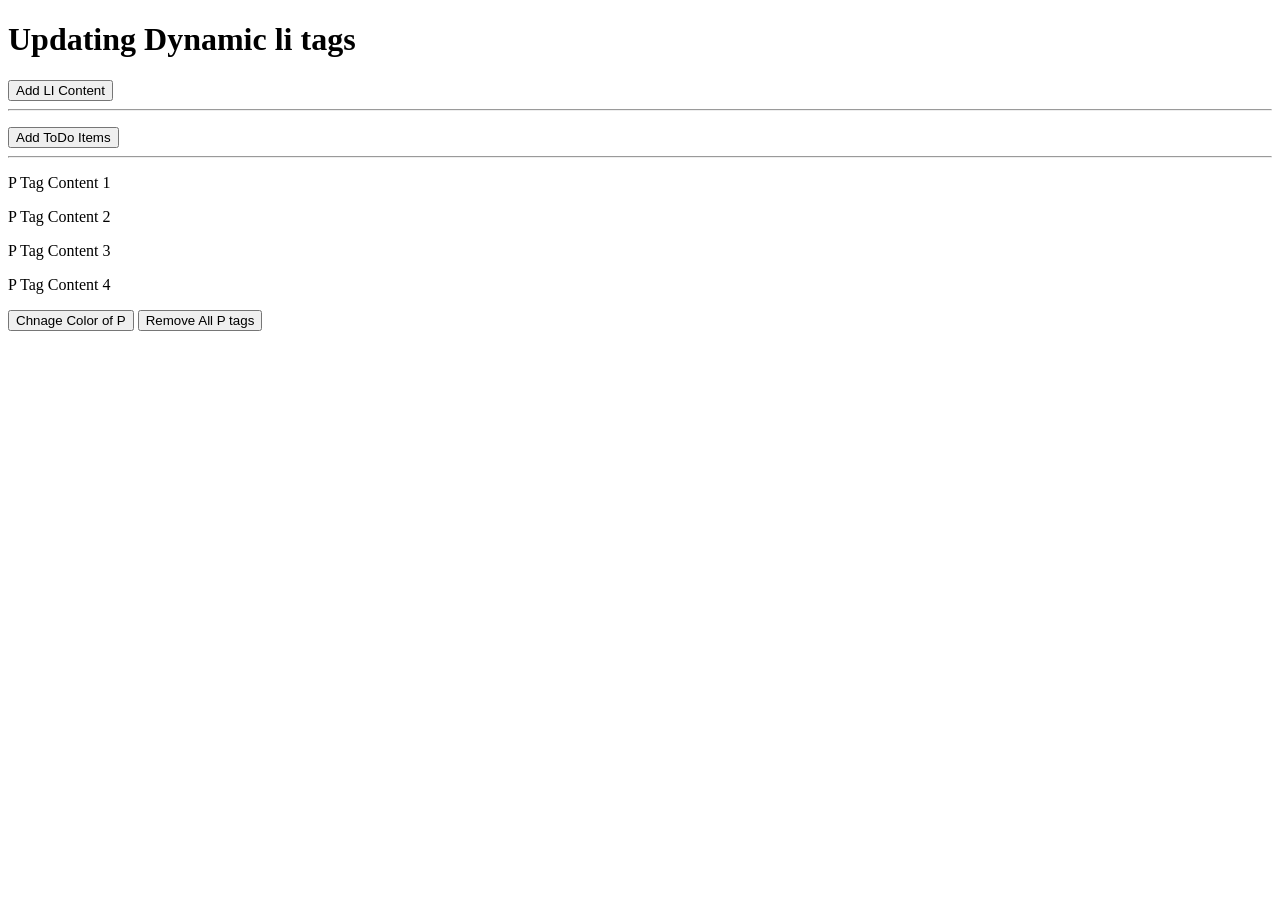
<file: Add-dynami-li-and-todo-list/dom-test.html>
<!-- - 
- Show console using script tag - Done
- Show console using external JS - Done
- Change body bg color to red on page load - Done
- Change body bg color based on button click i.e., Red, Green, White, Blue - Done
- Change paragraph text to something else using JS - Done
- Change HTML content using JS - Done
- Create Ul & li list using JS - Done
- Create a Todo app where user can add & remove a todo on button click - Done
- Change all p tag color to green using whatever you want
- Remove all p tag from the page using whatever you want
 -->

 <!DOCTYPE html>
 <html lang="en">
 <head>
   <meta charset="UTF-8">
   <meta name="viewport" content="width=device-width, initial-scale=1.0">
   <title>Changing BG Color on Load</title>
 </head>
 <body>
  <h1>Updating Dynamic li tags</h1>
  <ul id="main_ul">

  </ul>

  <button id="add_li">Add LI Content</button>

  <hr>

  <div id="main">
    <ul id="toDo">
      
    </ul>
    <button id="addItem">Add ToDo Items</button>
  </div>
 </body>
 </html>
 
 <hr>

  <div id="p-tag-color-change">
    <p> P Tag Content 1</p>
    <p> P Tag Content 2</p>
    <p> P Tag Content 3</p>
    <p> P Tag Content 4</p>

    <button id="chagneColor">Chnage Color of P</button>
    <button id="removePTag">Remove All P tags</button>
  </div>
 <script src="./main.js"></script>
</file>
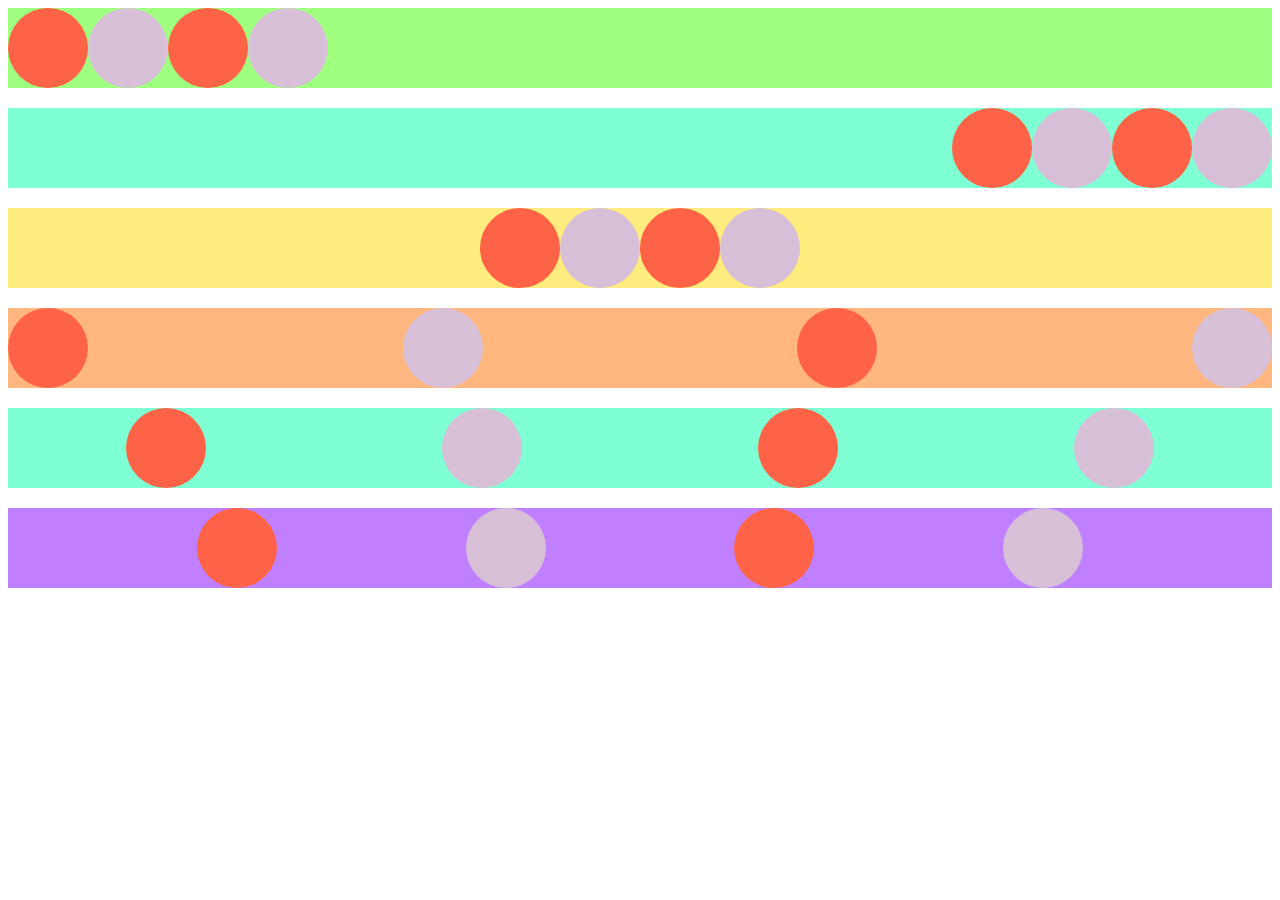
<file: CSS-Intro/flex-props.html>
<!DOCTYPE html>
<html lang="en">
  <head>
    <meta charset="UTF-8" />
    <meta name="viewport" content="width=device-width, initial-scale=1.0" />
    <title>Jutify Content</title>
    <style>
      .box {
        margin-bottom: 20px;
        display: flex;
        justify-content: flex-start;
        background-color: rgb(159, 255, 127);
      }
      .box2 {
        margin-bottom: 20px;
        display: flex;
        justify-content: flex-end;
        background-color: aquamarine;
      }
      .box3 {
        margin-bottom: 20px;
        display: flex;
        justify-content: center;
        background-color: rgb(255, 236, 127);
      }
      .box4 {
        margin-bottom: 20px;
        display: flex;
        justify-content: space-between;
        background-color: rgb(255, 182, 127);
      }
      .box5 {
        margin-bottom: 20px;
        display: flex;
        justify-content: space-around;
        background-color: aquamarine;
      }

      .box6 {
        margin-bottom: 20px;
        display: flex;
        justify-content: space-evenly;
        background-color: rgb(191, 127, 255);
      }

      .circle {
        background-color: tomato;
        border-radius: 50%;
        height: 80px;
        width: 80px;
      }

      .circle:nth-child(even) {
        background-color: thistle;
      }
    </style>
  </head>
  <body>
    <div class="box">
      <div class="circle"></div>
      <div class="circle"></div>
      <div class="circle"></div>
      <div class="circle"></div>
    </div>
    <div class="box2">
      <div class="circle"></div>
      <div class="circle"></div>
      <div class="circle"></div>
      <div class="circle"></div>
    </div>
    <div class="box3">
      <div class="circle"></div>
      <div class="circle"></div>
      <div class="circle"></div>
      <div class="circle"></div>
    </div>
    <div class="box4">
      <div class="circle"></div>
      <div class="circle"></div>
      <div class="circle"></div>
      <div class="circle"></div>
    </div>
    <div class="box5">
      <div class="circle"></div>
      <div class="circle"></div>
      <div class="circle"></div>
      <div class="circle"></div>
    </div>
    <div class="box6">
      <div class="circle"></div>
      <div class="circle"></div>
      <div class="circle"></div>
      <div class="circle"></div>
    </div>
    <div class="height"></div>
  </body>
</html>
</file>
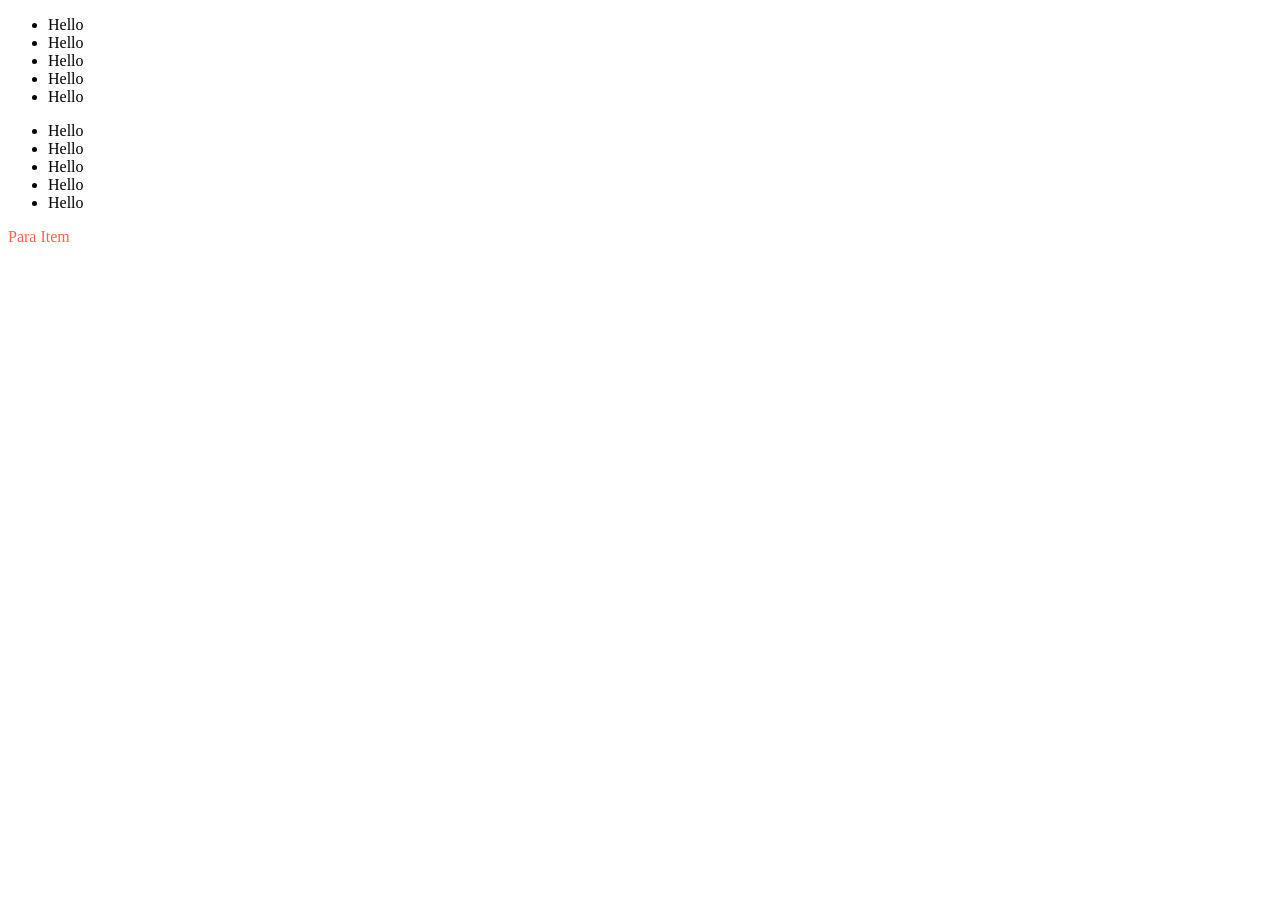
<file: CSS/add-css-to-specific-element.html>
<!DOCTYPE html>
<html lang="en">
  <head>
    <meta charset="UTF-8" />
    <meta name="viewport" content="width=device-width, initial-scale=1.0" />
    <title>Nested CSS</title>
    <style>
      /*   .box .item {
        color: tomato;
      } */

      .box .nav > .item {
        color: tomato;
      }
    </style>
  </head>
  <body>
    <div class="box">
      <div class="nav">
        <ul class="list">
          <li class="item">Hello</li>
          <li class="item">Hello</li>
          <li class="item">Hello</li>
          <li class="item">Hello</li>
          <li class="item">Hello</li>
        </ul>
        <ul class="list2">
          <li class="item">Hello</li>
          <li class="item">Hello</li>
          <li class="item">Hello</li>
          <li class="item">Hello</li>
          <li class="item">Hello</li>
        </ul>
        <p class="item">Para Item</p>
      </div>
    </div>
  </body>
</html>
</file>
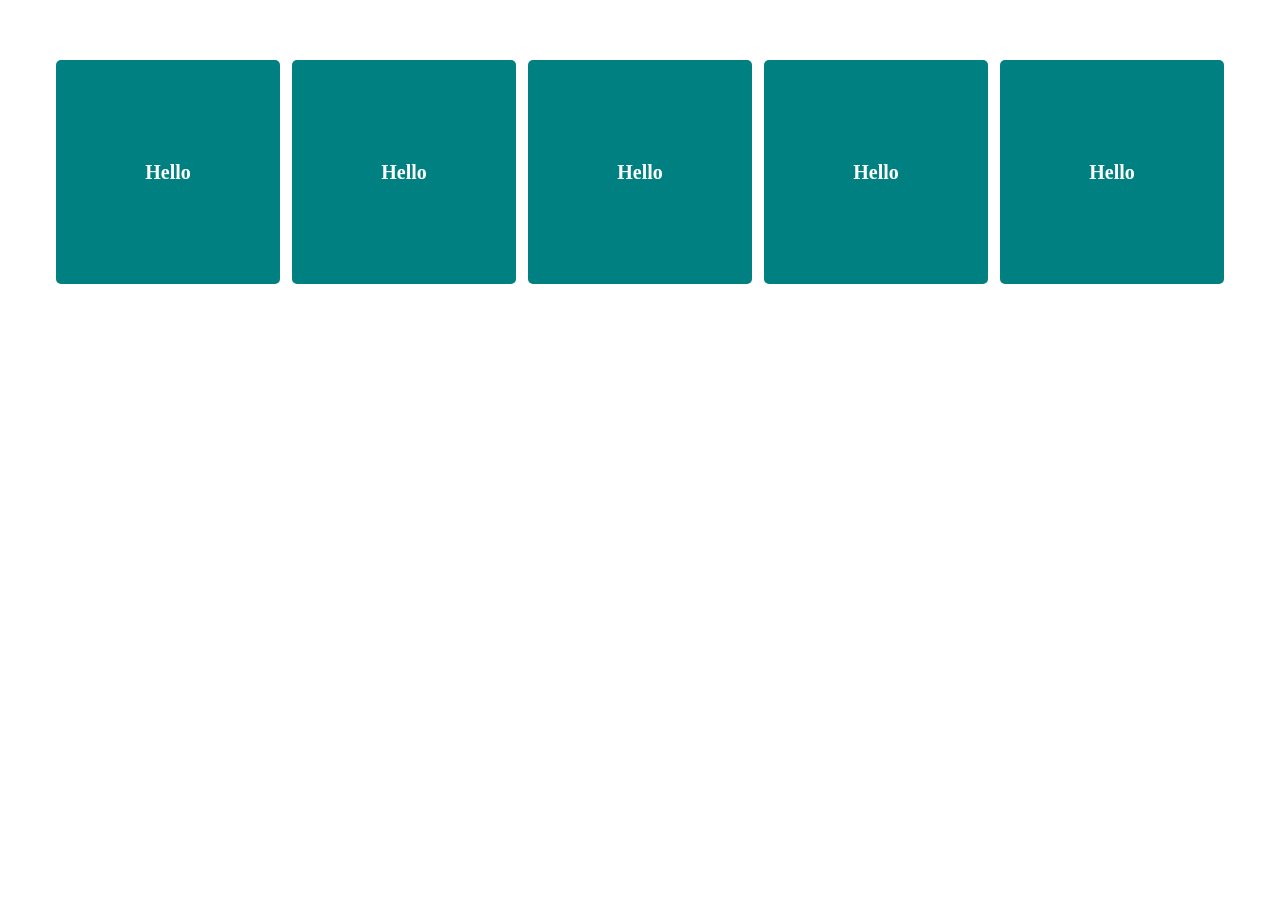
<file: CSS/pseudo-selector.html>
<!DOCTYPE html>
<html lang="en">
  <head>
    <meta charset="UTF-8" />
    <meta name="viewport" content="width=device-width, initial-scale=1.0" />
    <title>Pseudo Selectors</title>
    <style>
      ul {
        display: flex;
        margin: 0;
        padding: 0;
        gap: 12px;
        margin-top: 60px;
        justify-content: center;
      }

      ul li {
        list-style-type: none;
        width: 200px;
        height: 200px;
        background-color: teal;
        padding: 12px;
        display: flex;
        align-items: center;
        font-size: 20px;
        font-weight: bold;
        color: white;
        justify-content: center;
        transition: 0.2s;
        border-radius: 5px;
      }

      ul li:hover {
        transform: scale(1.2);
        background-color: black;
      }
    </style>
  </head>
  <body>
    <div class="box">
      <ul>
        <li>Hello</li>
        <li>Hello</li>
        <li>Hello</li>
        <li>Hello</li>
        <li>Hello</li>
      </ul>
    </div>
  </body>
</html>
</file>
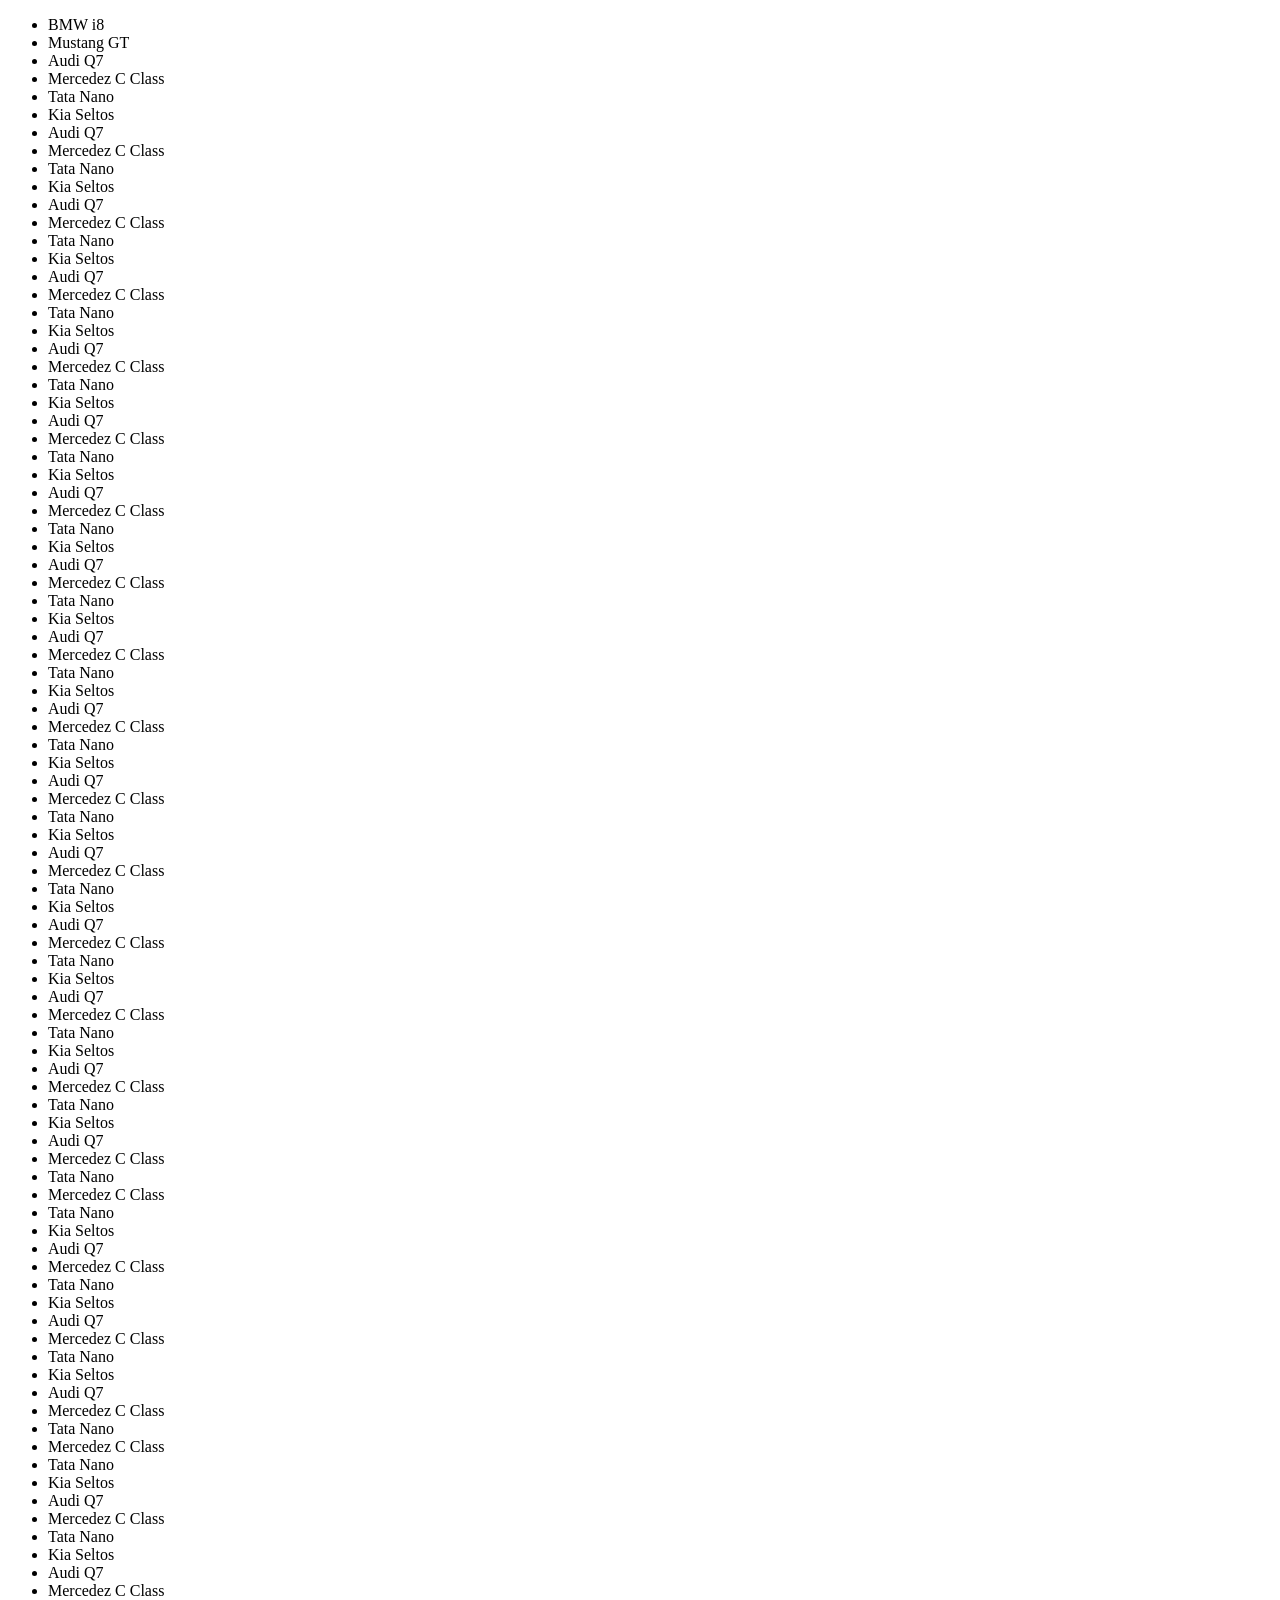
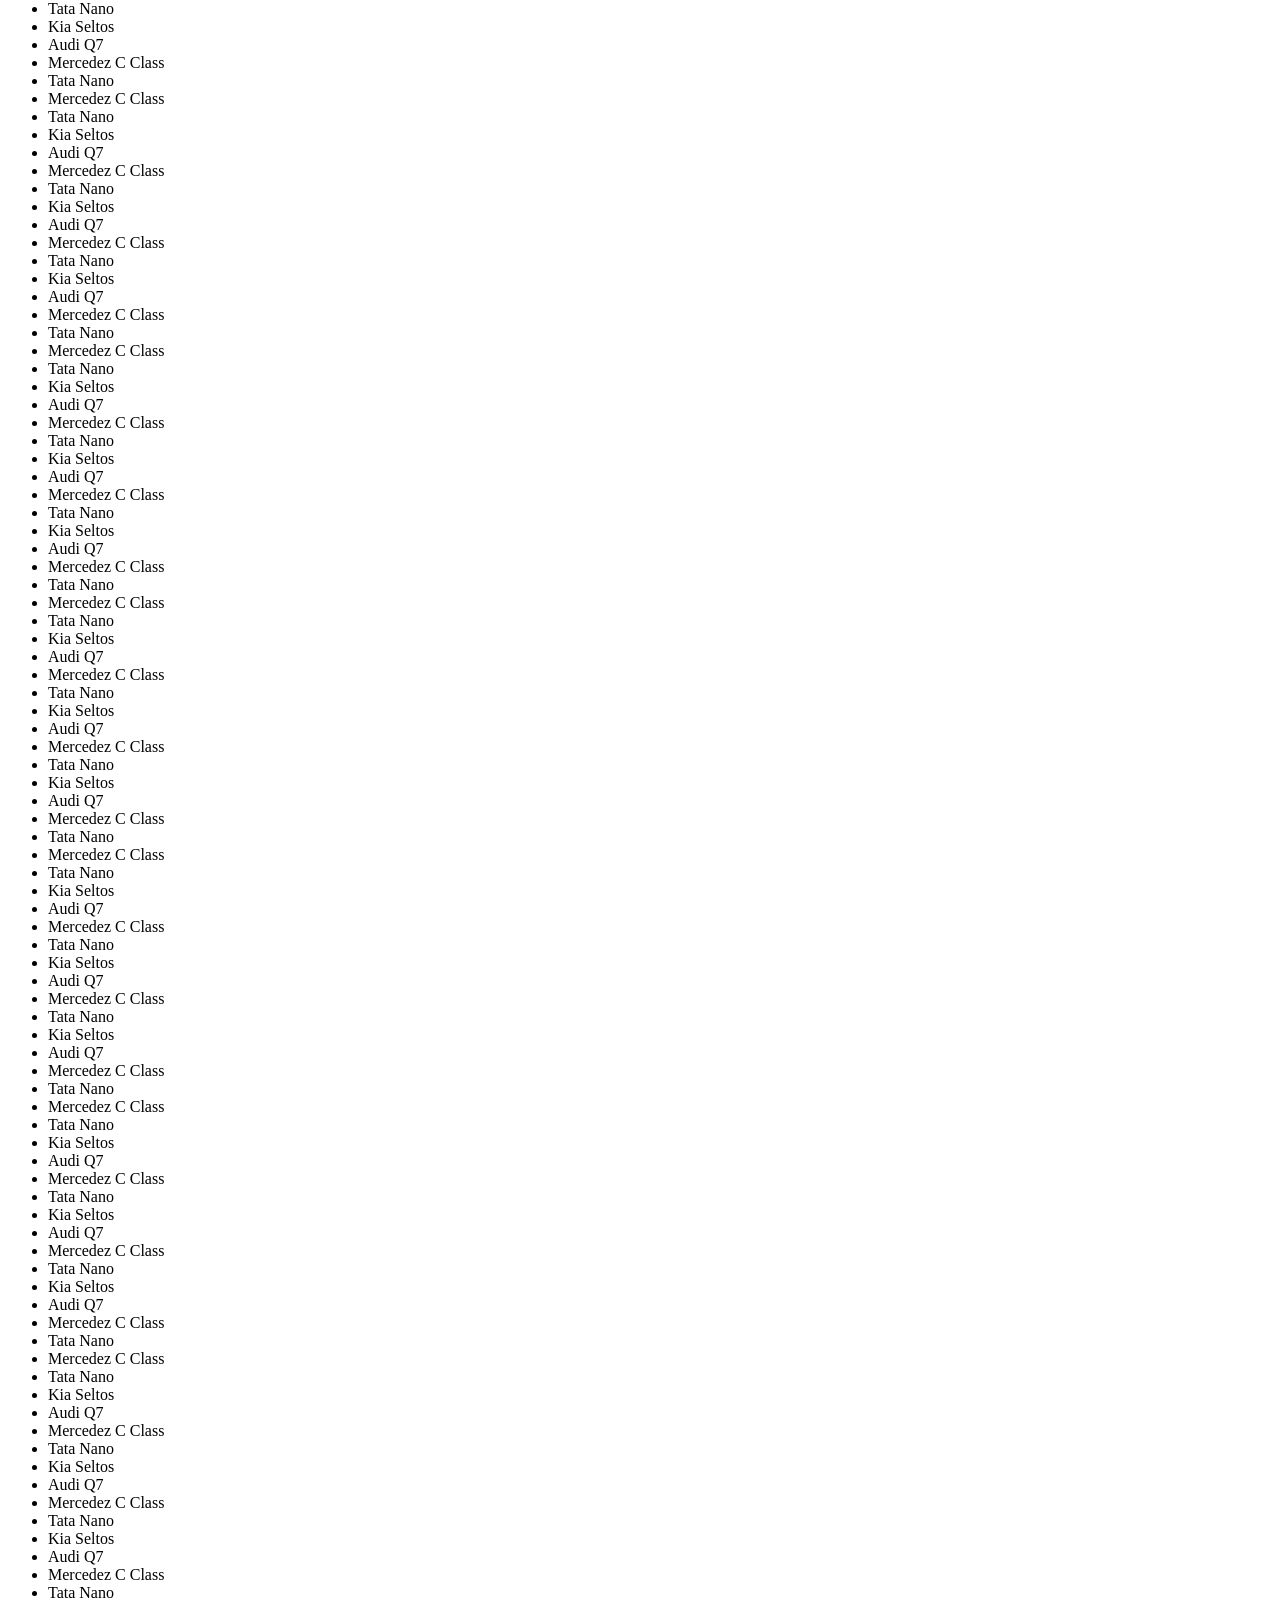
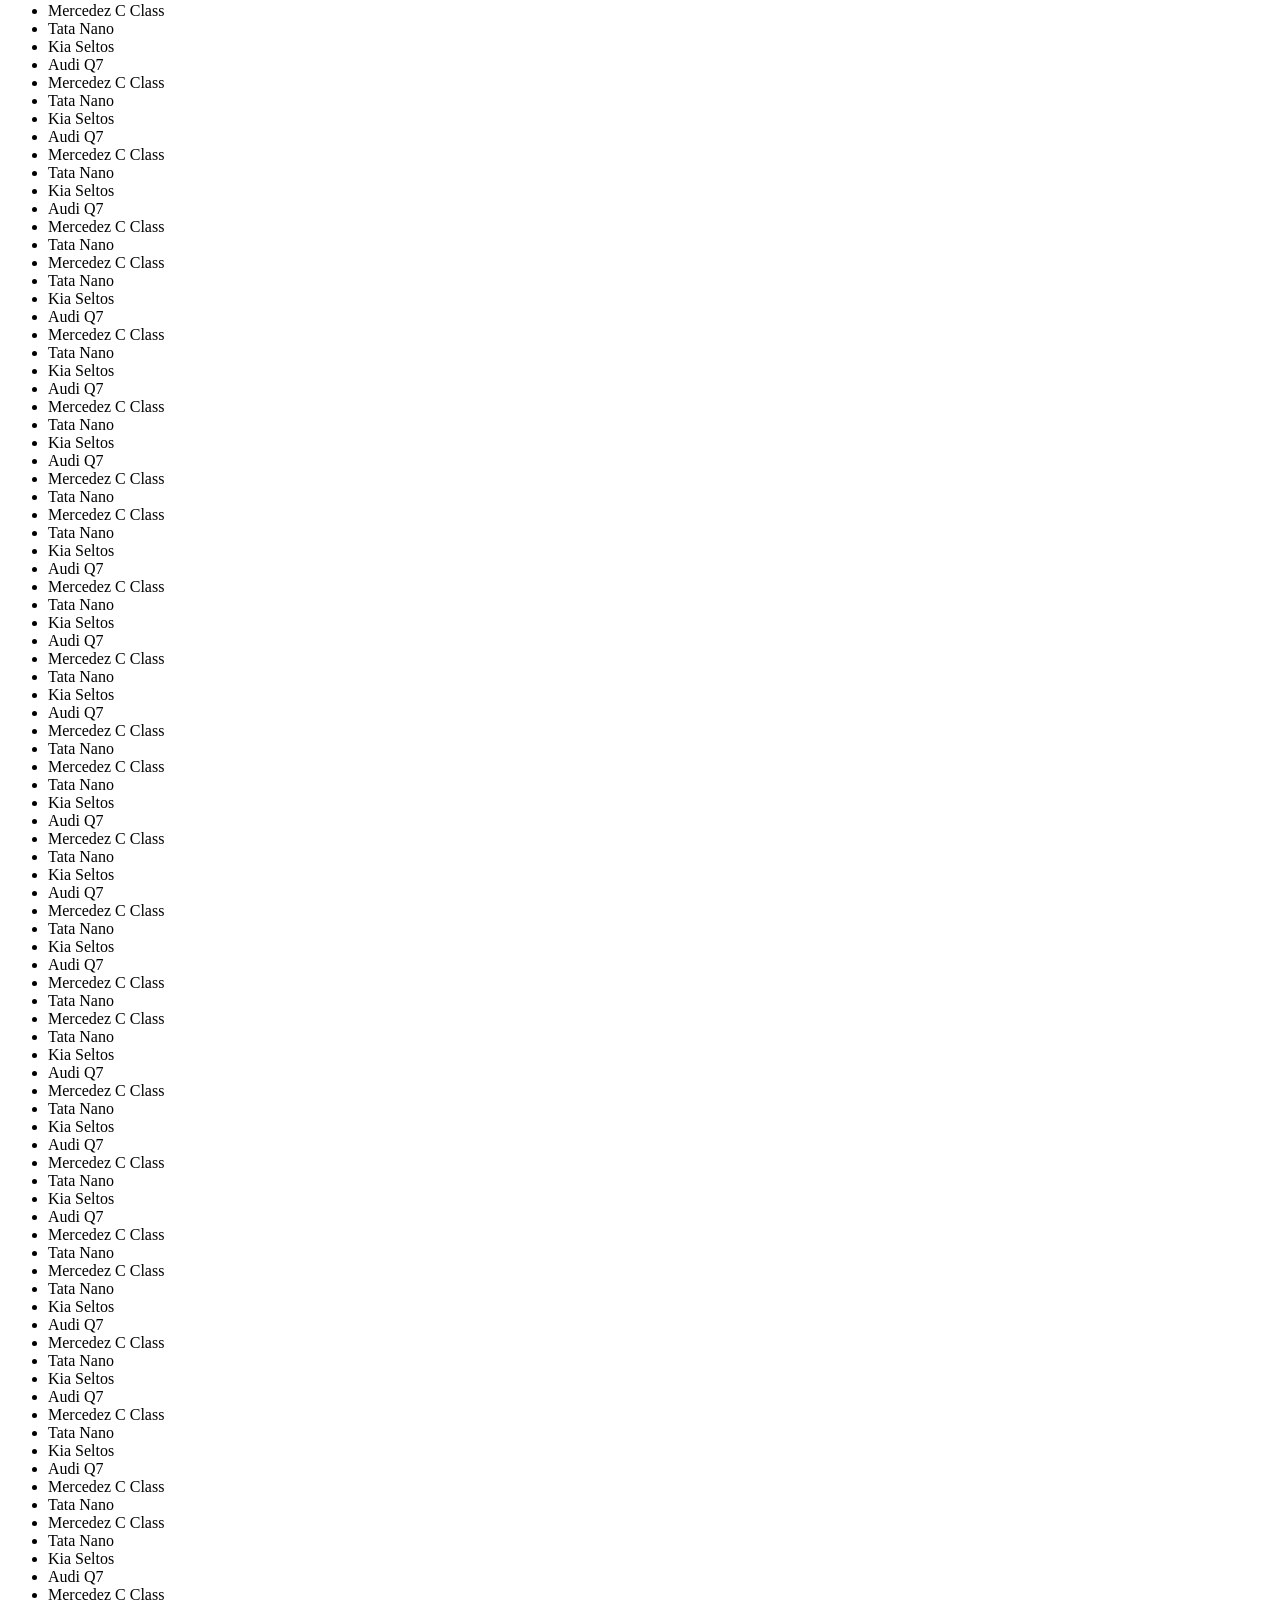
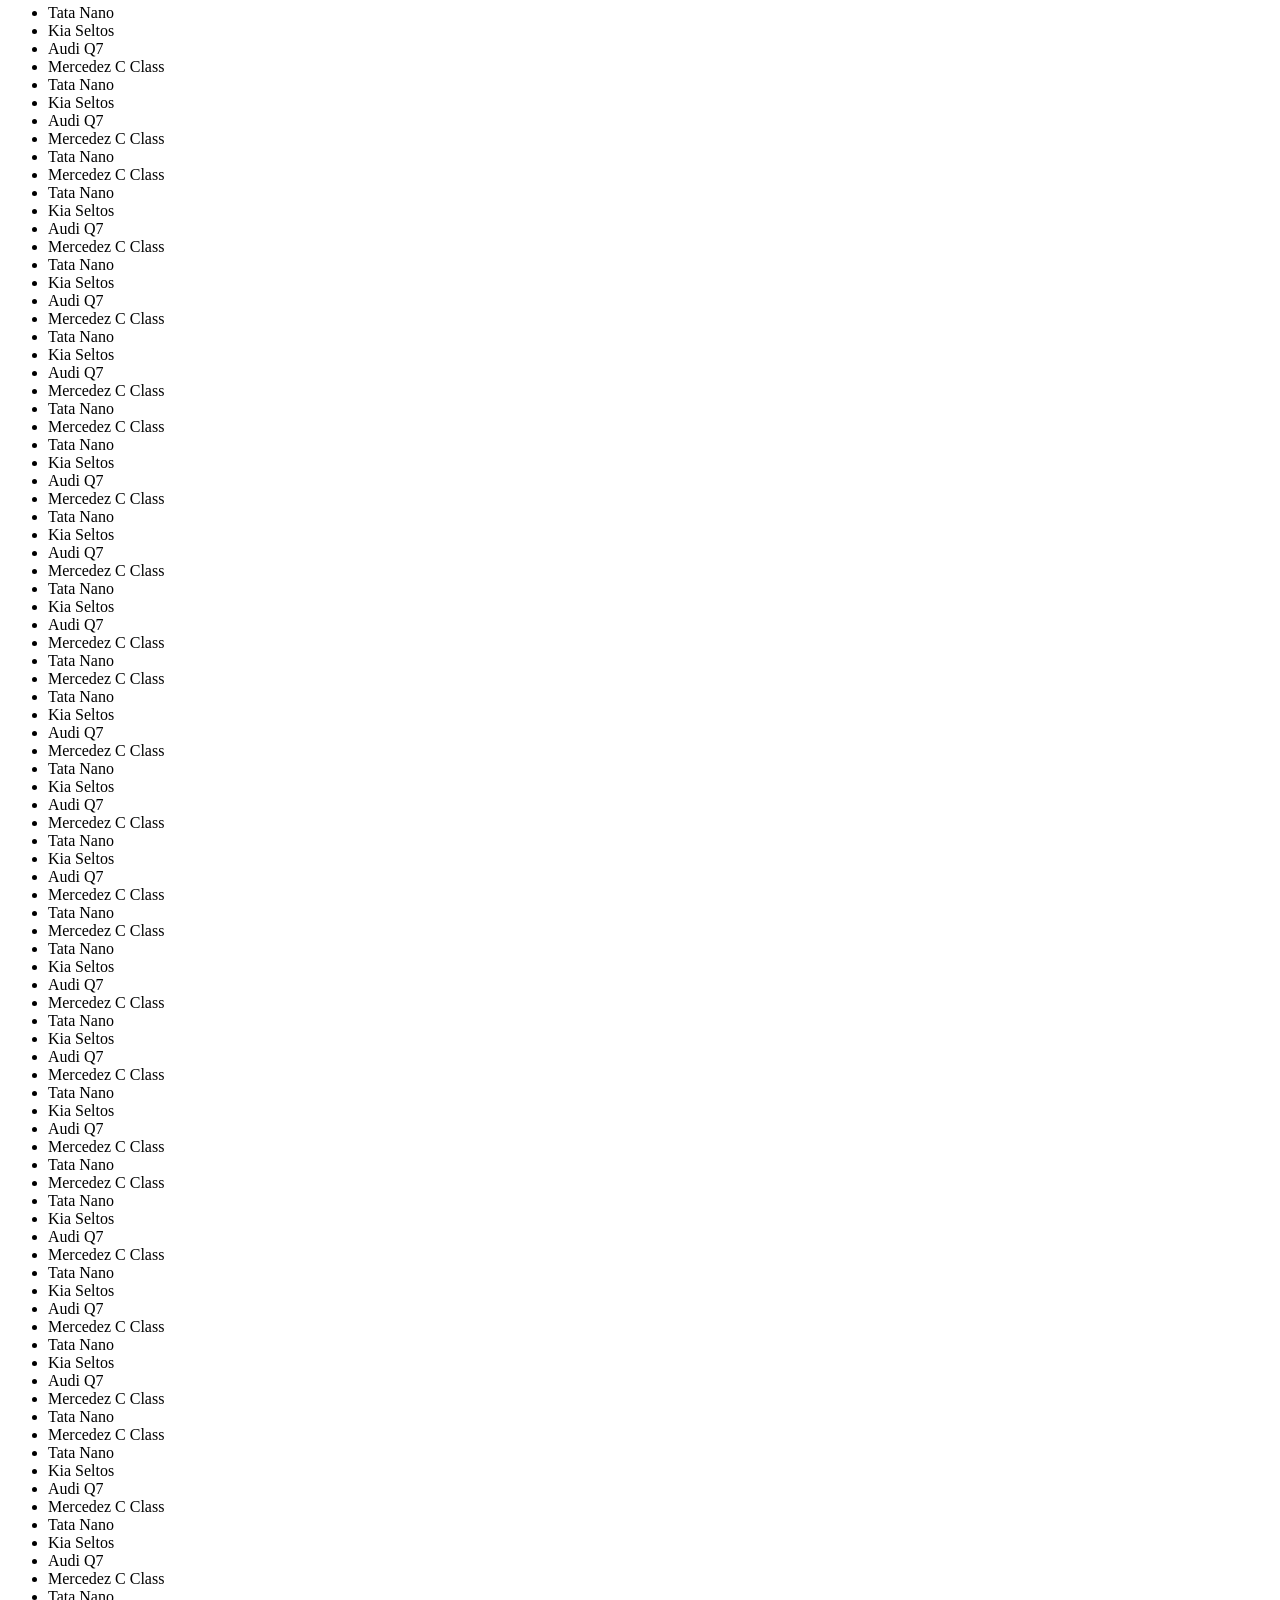
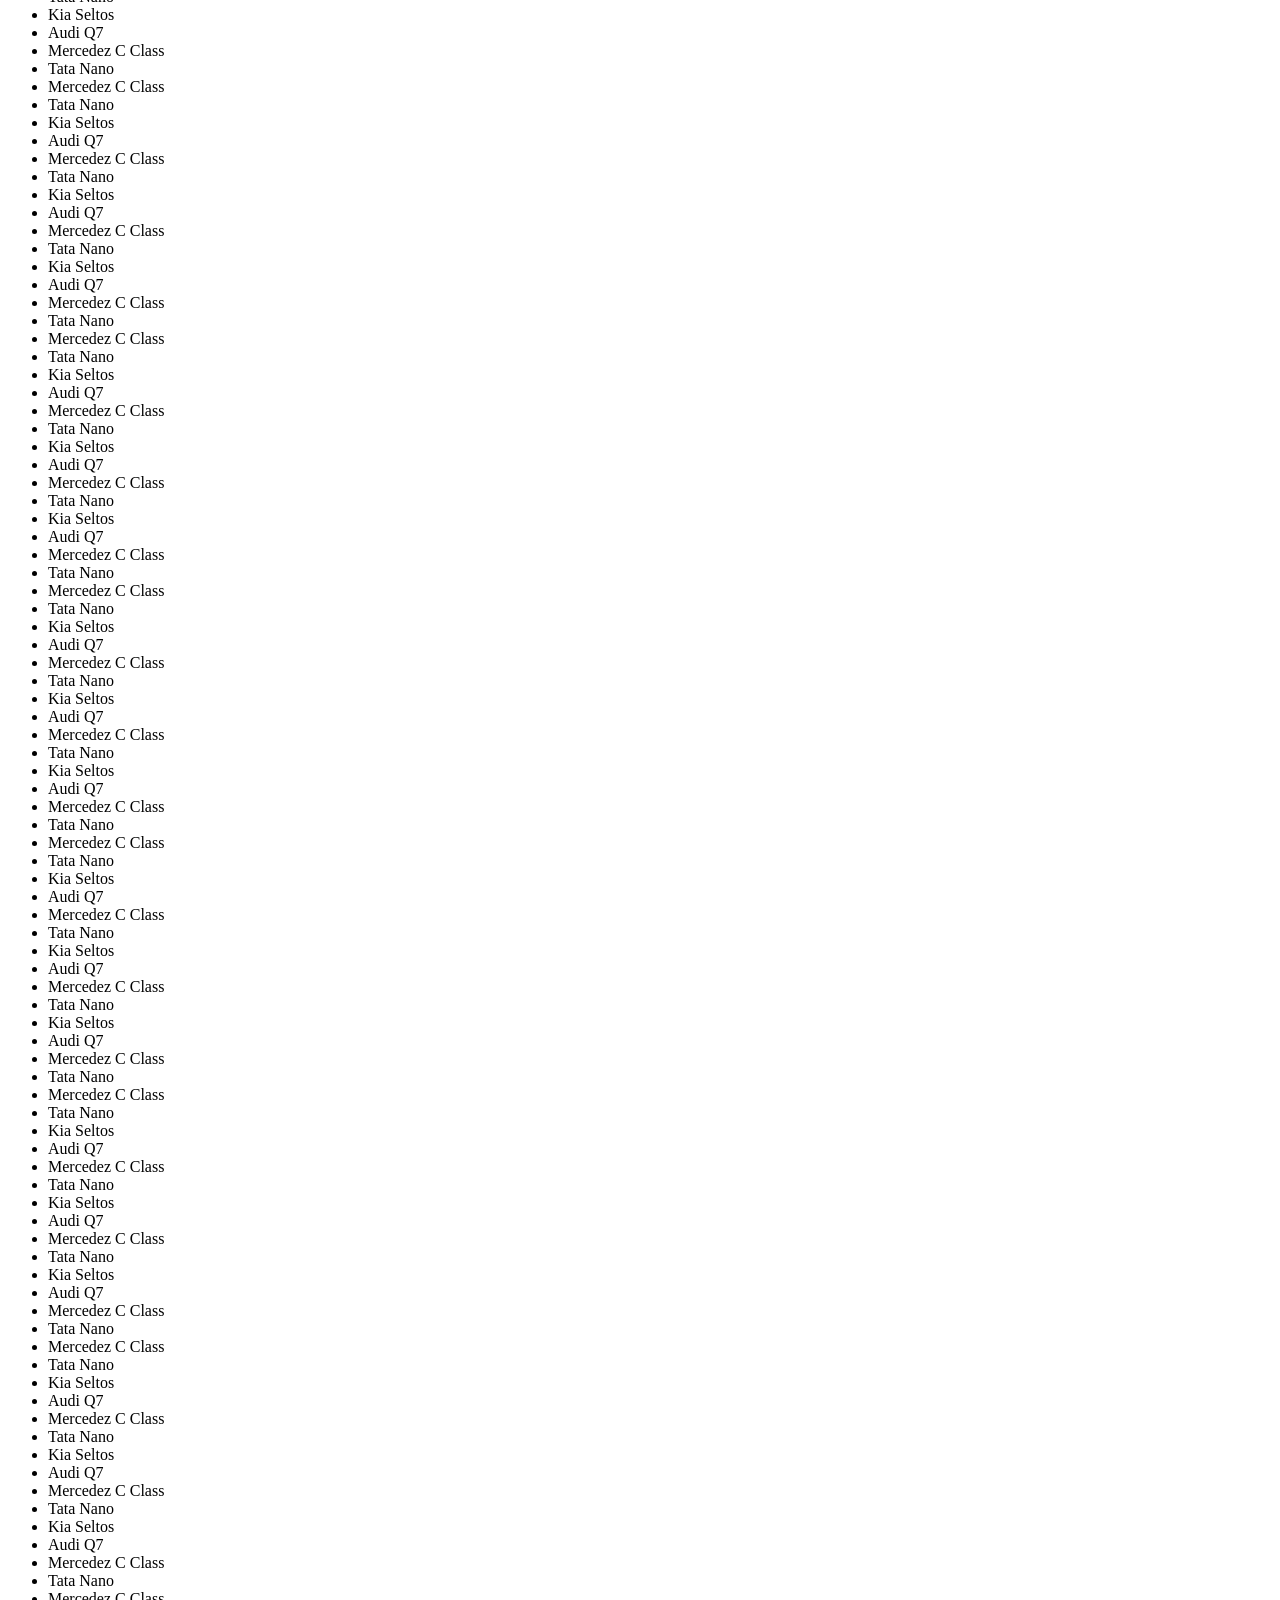
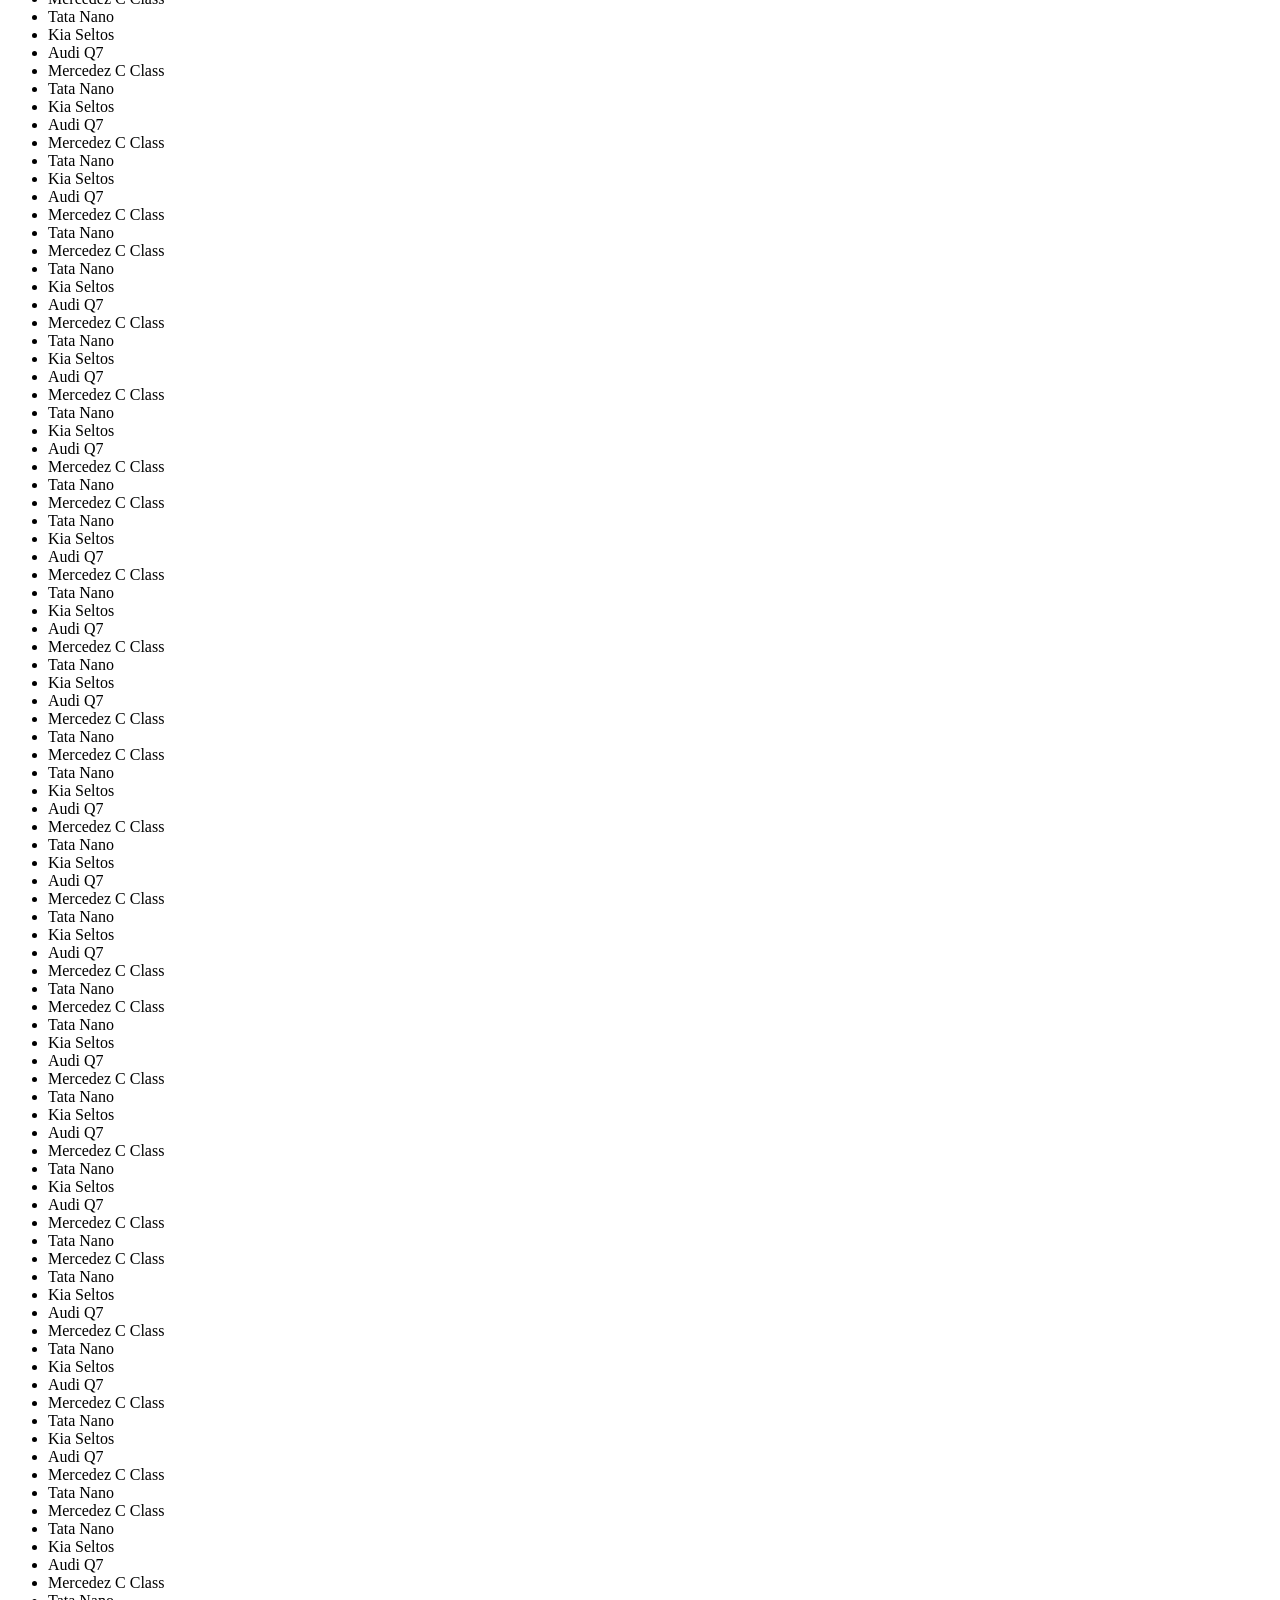
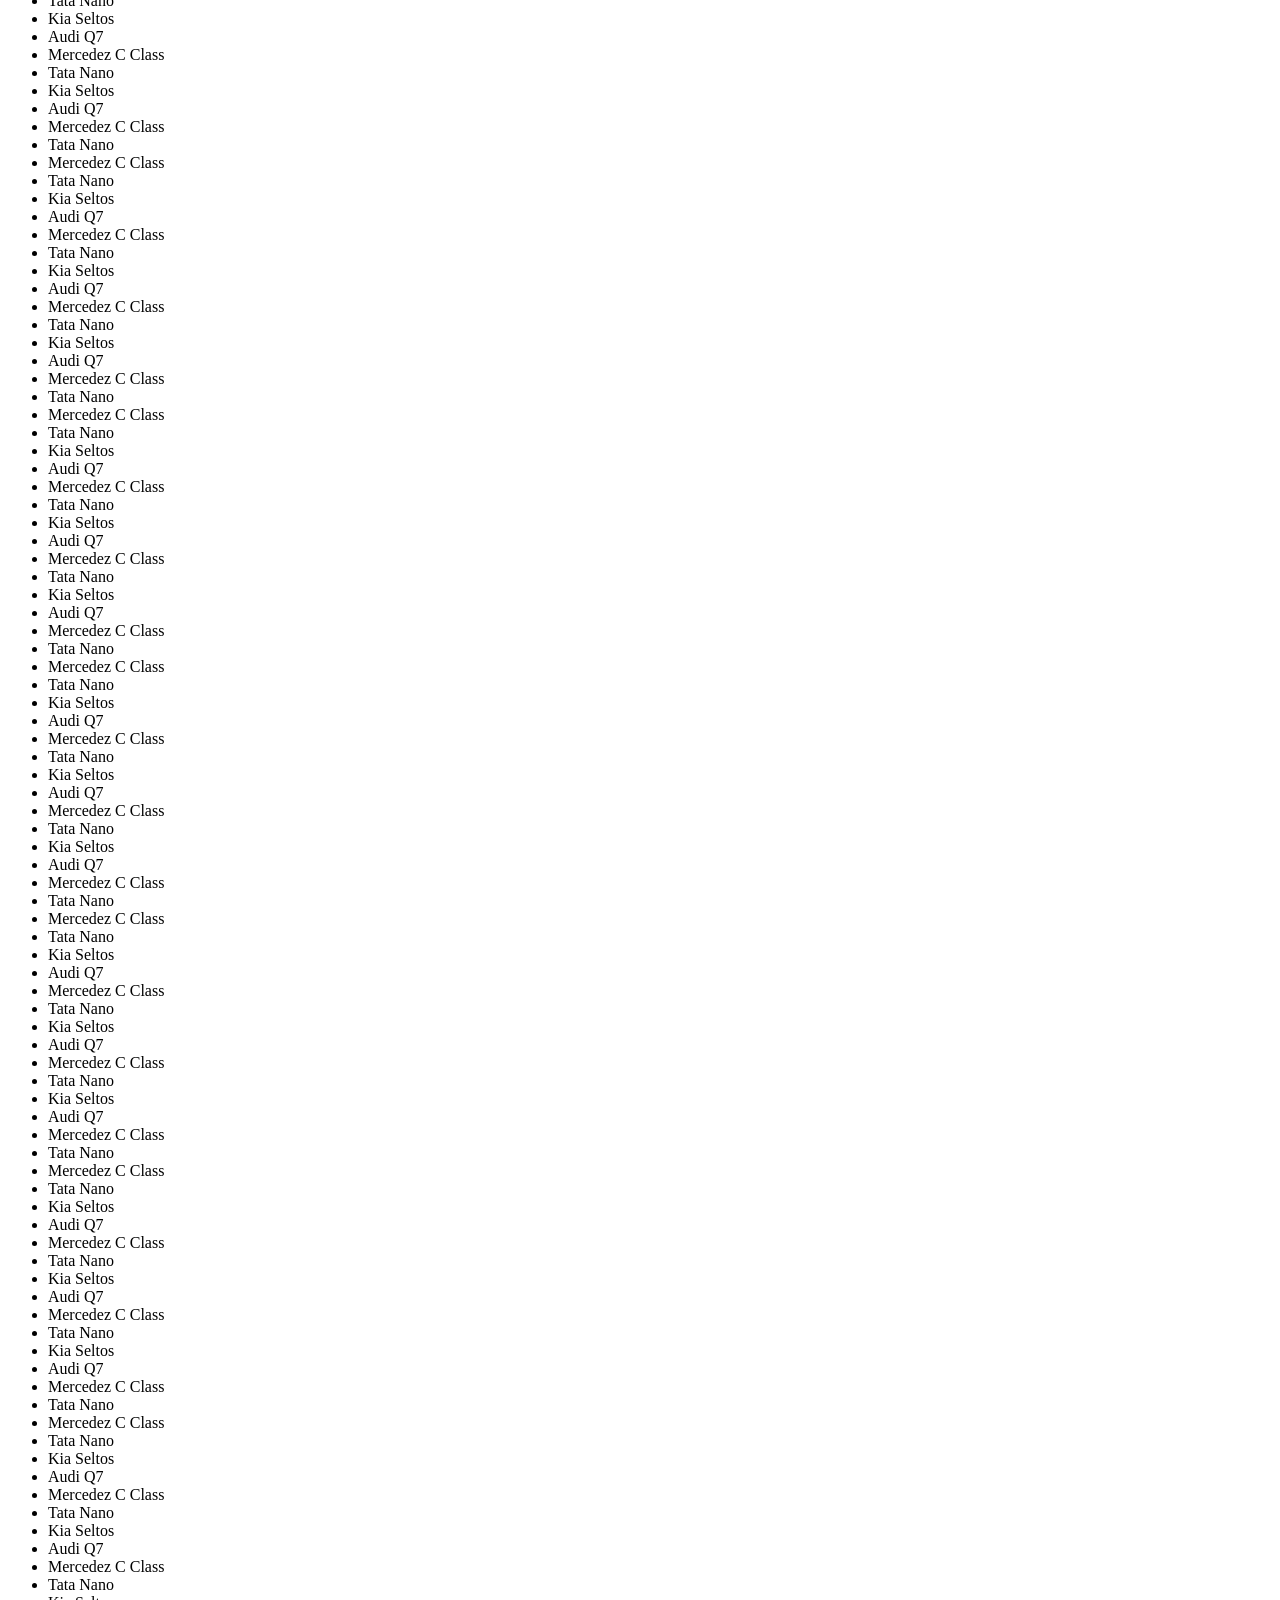
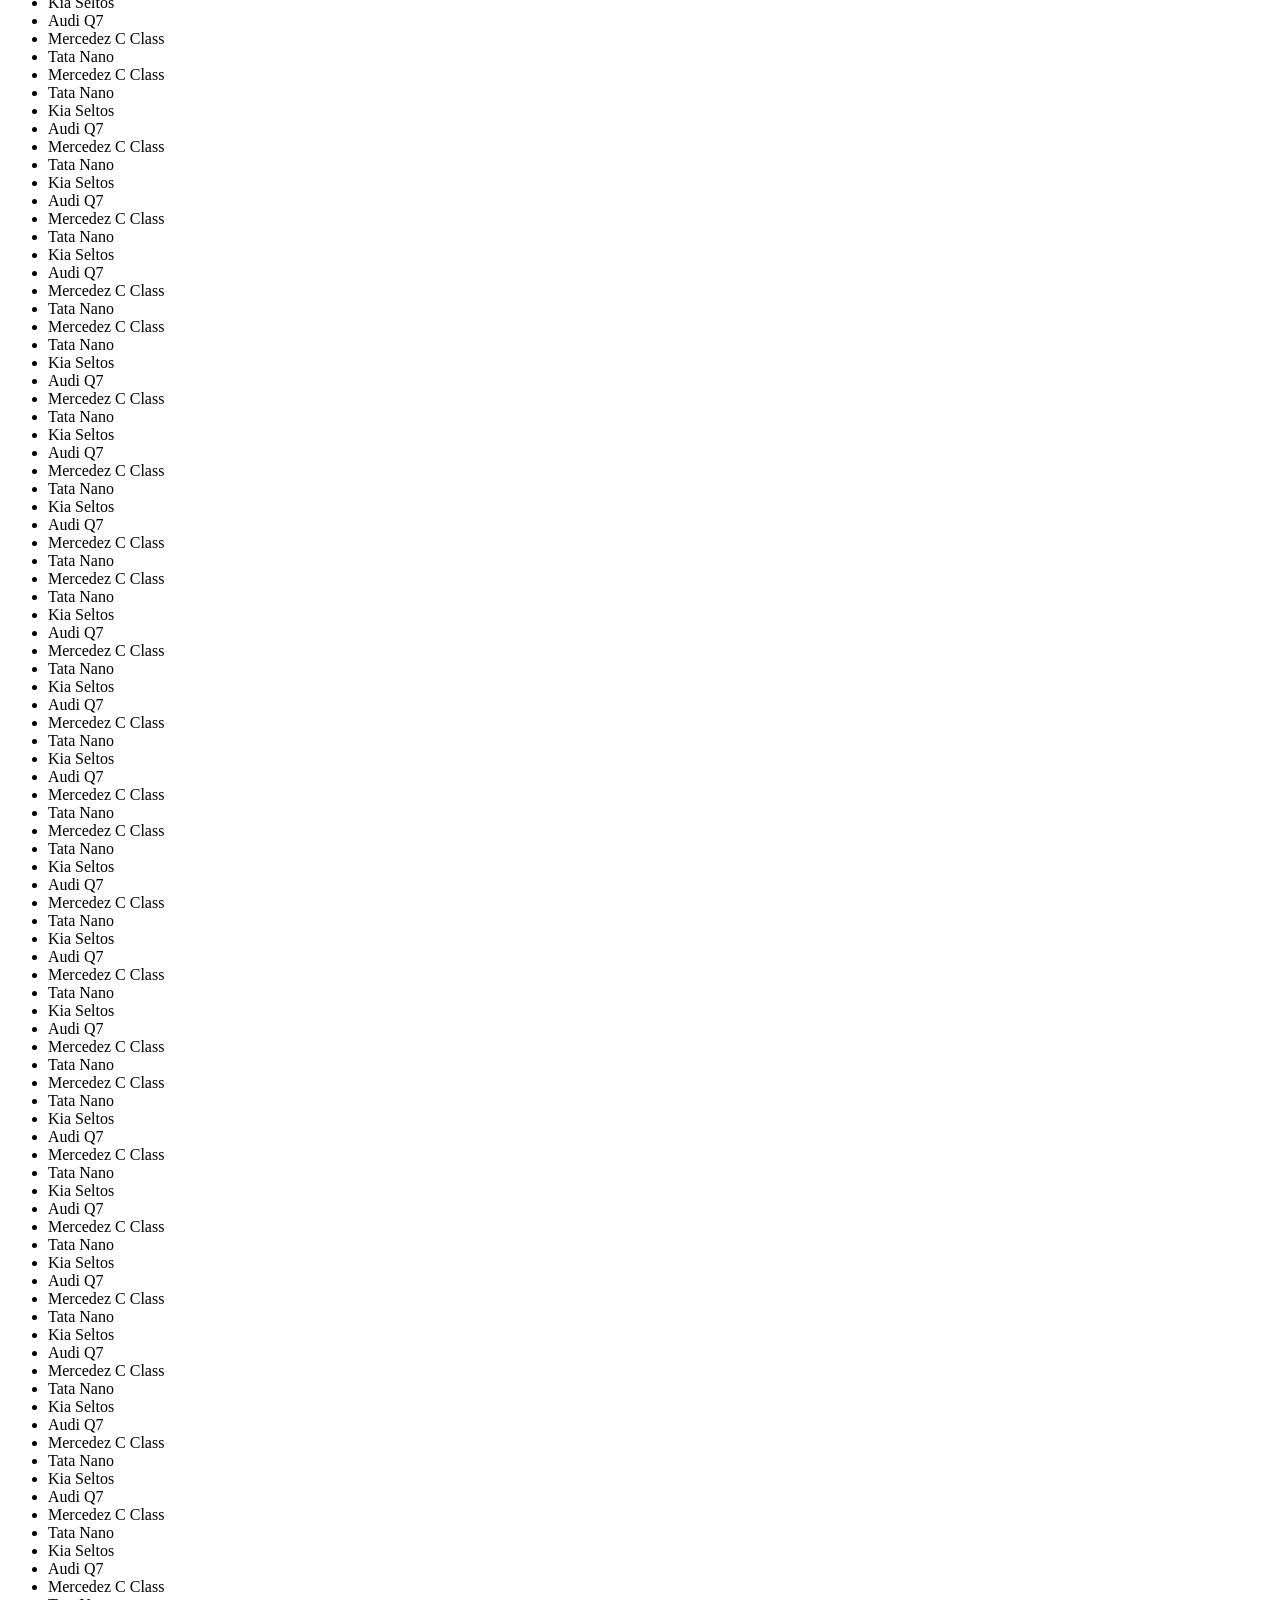
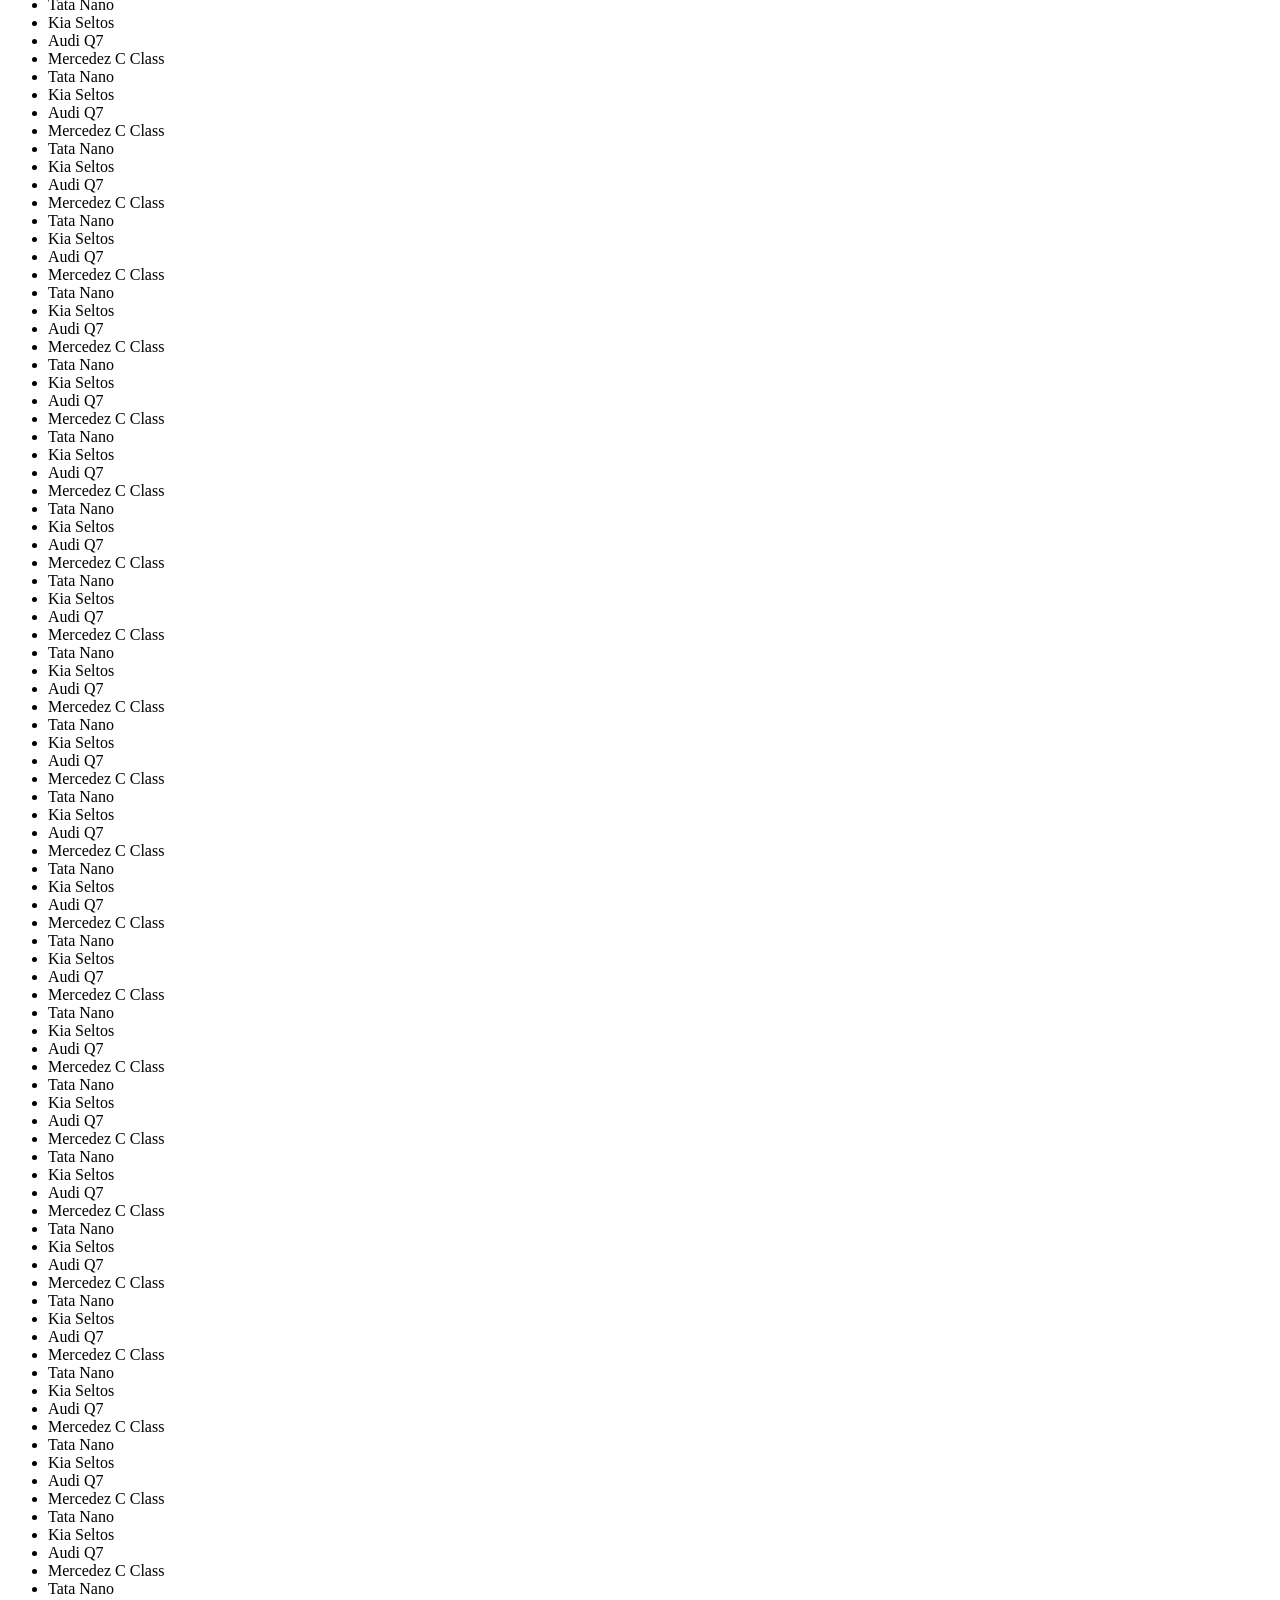
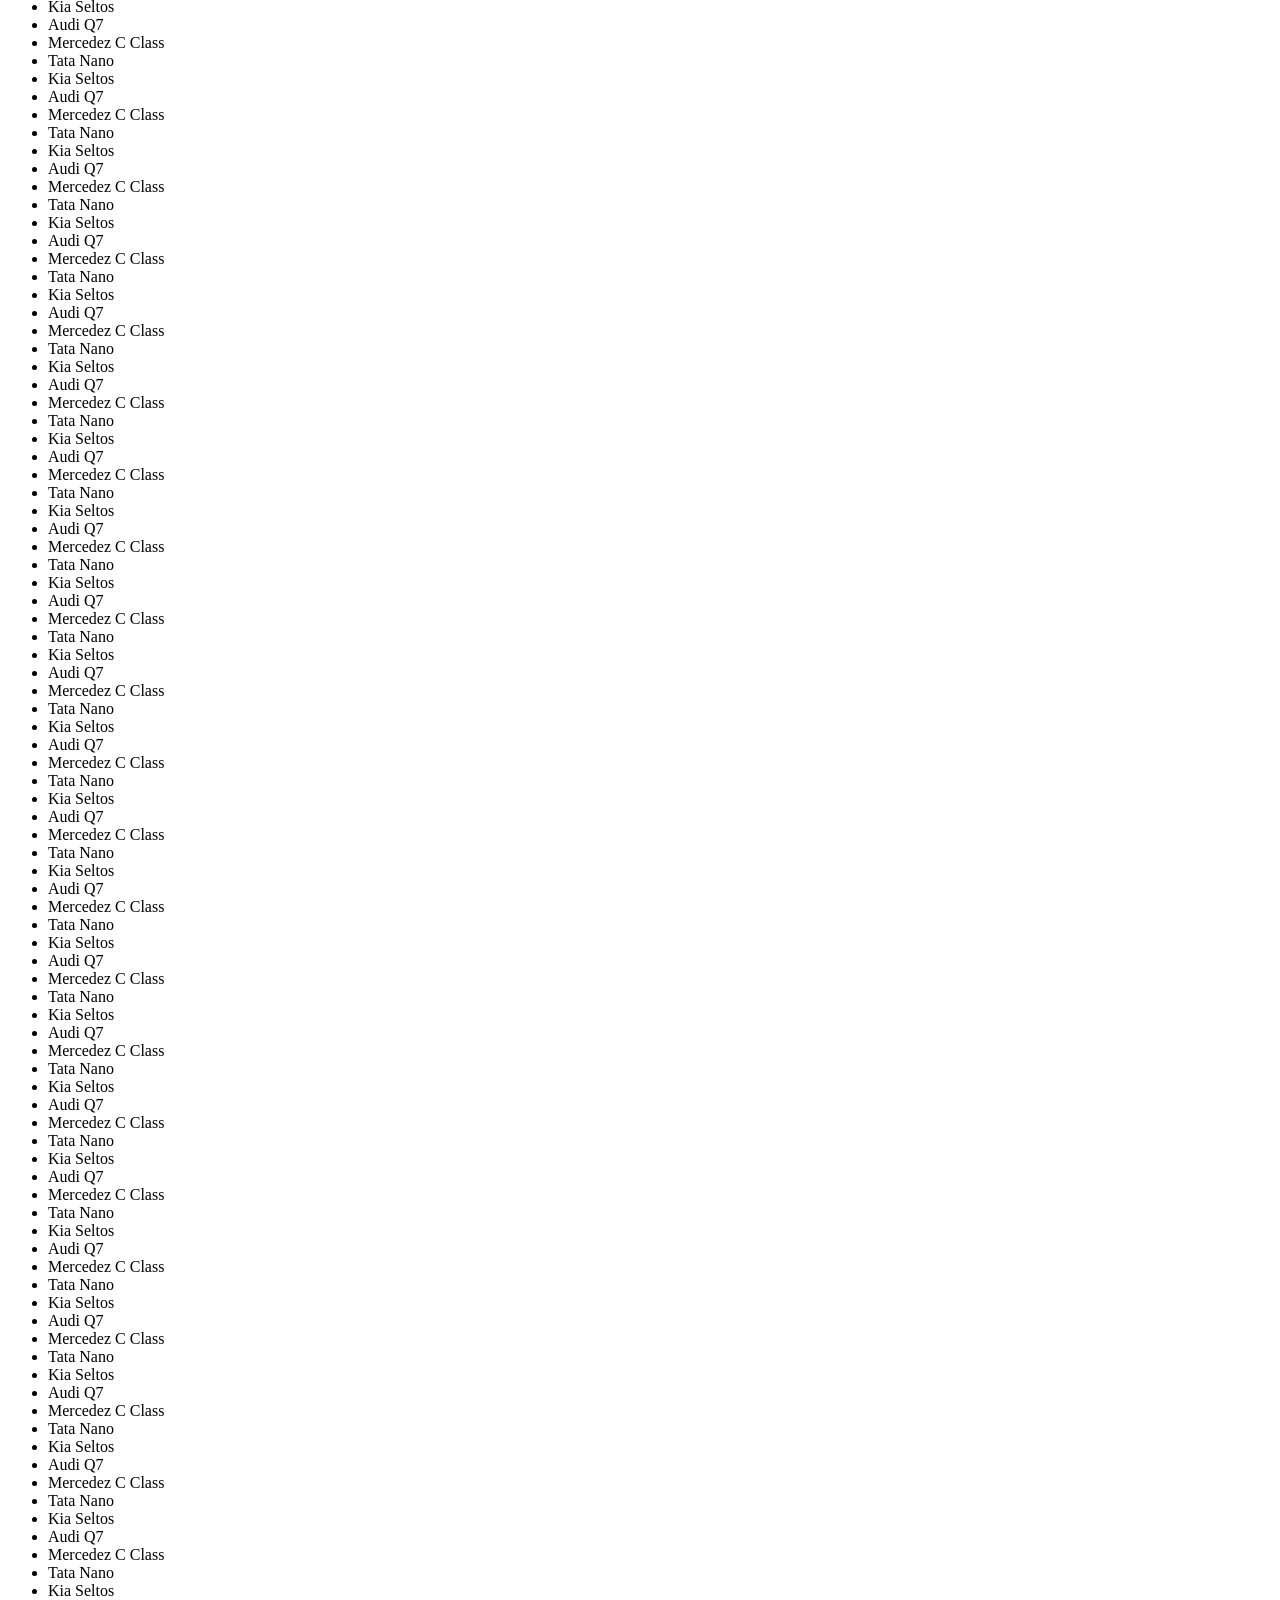
<file: Fagment/fragment-2.html>
<!DOCTYPE html>
<html lang="en">
  <head>
    <meta charset="UTF-8" />
    <meta name="viewport" content="width=device-width, initial-scale=1.0" />
    <title>Cars</title>
  </head>
  <body>
    <ul id="cars-list"></ul>
  </body>
</html>

<script>
  const cars = [
    "BMW i8",
    "Mustang GT",
    "Audi Q7",
    "Mercedez C Class",
    "Tata Nano",
    "Kia Seltos",
    "Audi Q7",
    "Mercedez C Class",
    "Tata Nano",
    "Kia Seltos",
    "Audi Q7",
    "Mercedez C Class",
    "Tata Nano",
    "Kia Seltos",
    "Audi Q7",
    "Mercedez C Class",
    "Tata Nano",
    "Kia Seltos",
    "Audi Q7",
    "Mercedez C Class",
    "Tata Nano",
    "Kia Seltos",
    "Audi Q7",
    "Mercedez C Class",
    "Tata Nano",
    "Kia Seltos",
    "Audi Q7",
    "Mercedez C Class",
    "Tata Nano",
    "Kia Seltos",
    "Audi Q7",
    "Mercedez C Class",
    "Tata Nano",
    "Kia Seltos",
    "Audi Q7",
    "Mercedez C Class",
    "Tata Nano",
    "Kia Seltos",
    "Audi Q7",
    "Mercedez C Class",
    "Tata Nano",
    "Kia Seltos",
    "Audi Q7",
    "Mercedez C Class",
    "Tata Nano",
    "Kia Seltos",
    "Audi Q7",
    "Mercedez C Class",
    "Tata Nano",
    "Kia Seltos",
    "Audi Q7",
    "Mercedez C Class",
    "Tata Nano",
    "Kia Seltos",
    "Audi Q7",
    "Mercedez C Class",
    "Tata Nano",
    "Kia Seltos",
    "Audi Q7",
    "Mercedez C Class",
    "Tata Nano",
    "Kia Seltos",
    "Audi Q7",
    "Mercedez C Class",
    "Tata Nano",
    "Mercedez C Class",
    "Tata Nano",
    "Kia Seltos",
    "Audi Q7",
    "Mercedez C Class",
    "Tata Nano",
    "Kia Seltos",
    "Audi Q7",
    "Mercedez C Class",
    "Tata Nano",
    "Kia Seltos",
    "Audi Q7",
    "Mercedez C Class",
    "Tata Nano",
    "Mercedez C Class",
    "Tata Nano",
    "Kia Seltos",
    "Audi Q7",
    "Mercedez C Class",
    "Tata Nano",
    "Kia Seltos",
    "Audi Q7",
    "Mercedez C Class",
    "Tata Nano",
    "Kia Seltos",
    "Audi Q7",
    "Mercedez C Class",
    "Tata Nano",
    "Mercedez C Class",
    "Tata Nano",
    "Kia Seltos",
    "Audi Q7",
    "Mercedez C Class",
    "Tata Nano",
    "Kia Seltos",
    "Audi Q7",
    "Mercedez C Class",
    "Tata Nano",
    "Kia Seltos",
    "Audi Q7",
    "Mercedez C Class",
    "Tata Nano",
    "Mercedez C Class",
    "Tata Nano",
    "Kia Seltos",
    "Audi Q7",
    "Mercedez C Class",
    "Tata Nano",
    "Kia Seltos",
    "Audi Q7",
    "Mercedez C Class",
    "Tata Nano",
    "Kia Seltos",
    "Audi Q7",
    "Mercedez C Class",
    "Tata Nano",
    "Mercedez C Class",
    "Tata Nano",
    "Kia Seltos",
    "Audi Q7",
    "Mercedez C Class",
    "Tata Nano",
    "Kia Seltos",
    "Audi Q7",
    "Mercedez C Class",
    "Tata Nano",
    "Kia Seltos",
    "Audi Q7",
    "Mercedez C Class",
    "Tata Nano",
    "Mercedez C Class",
    "Tata Nano",
    "Kia Seltos",
    "Audi Q7",
    "Mercedez C Class",
    "Tata Nano",
    "Kia Seltos",
    "Audi Q7",
    "Mercedez C Class",
    "Tata Nano",
    "Kia Seltos",
    "Audi Q7",
    "Mercedez C Class",
    "Tata Nano",
    "Mercedez C Class",
    "Tata Nano",
    "Kia Seltos",
    "Audi Q7",
    "Mercedez C Class",
    "Tata Nano",
    "Kia Seltos",
    "Audi Q7",
    "Mercedez C Class",
    "Tata Nano",
    "Kia Seltos",
    "Audi Q7",
    "Mercedez C Class",
    "Tata Nano",
    "Mercedez C Class",
    "Tata Nano",
    "Kia Seltos",
    "Audi Q7",
    "Mercedez C Class",
    "Tata Nano",
    "Kia Seltos",
    "Audi Q7",
    "Mercedez C Class",
    "Tata Nano",
    "Kia Seltos",
    "Audi Q7",
    "Mercedez C Class",
    "Tata Nano",
    "Mercedez C Class",
    "Tata Nano",
    "Kia Seltos",
    "Audi Q7",
    "Mercedez C Class",
    "Tata Nano",
    "Kia Seltos",
    "Audi Q7",
    "Mercedez C Class",
    "Tata Nano",
    "Kia Seltos",
    "Audi Q7",
    "Mercedez C Class",
    "Tata Nano",
    "Mercedez C Class",
    "Tata Nano",
    "Kia Seltos",
    "Audi Q7",
    "Mercedez C Class",
    "Tata Nano",
    "Kia Seltos",
    "Audi Q7",
    "Mercedez C Class",
    "Tata Nano",
    "Kia Seltos",
    "Audi Q7",
    "Mercedez C Class",
    "Tata Nano",
    "Mercedez C Class",
    "Tata Nano",
    "Kia Seltos",
    "Audi Q7",
    "Mercedez C Class",
    "Tata Nano",
    "Kia Seltos",
    "Audi Q7",
    "Mercedez C Class",
    "Tata Nano",
    "Kia Seltos",
    "Audi Q7",
    "Mercedez C Class",
    "Tata Nano",
    "Mercedez C Class",
    "Tata Nano",
    "Kia Seltos",
    "Audi Q7",
    "Mercedez C Class",
    "Tata Nano",
    "Kia Seltos",
    "Audi Q7",
    "Mercedez C Class",
    "Tata Nano",
    "Kia Seltos",
    "Audi Q7",
    "Mercedez C Class",
    "Tata Nano",
    "Mercedez C Class",
    "Tata Nano",
    "Kia Seltos",
    "Audi Q7",
    "Mercedez C Class",
    "Tata Nano",
    "Kia Seltos",
    "Audi Q7",
    "Mercedez C Class",
    "Tata Nano",
    "Kia Seltos",
    "Audi Q7",
    "Mercedez C Class",
    "Tata Nano",
    "Mercedez C Class",
    "Tata Nano",
    "Kia Seltos",
    "Audi Q7",
    "Mercedez C Class",
    "Tata Nano",
    "Kia Seltos",
    "Audi Q7",
    "Mercedez C Class",
    "Tata Nano",
    "Kia Seltos",
    "Audi Q7",
    "Mercedez C Class",
    "Tata Nano",
    "Mercedez C Class",
    "Tata Nano",
    "Kia Seltos",
    "Audi Q7",
    "Mercedez C Class",
    "Tata Nano",
    "Kia Seltos",
    "Audi Q7",
    "Mercedez C Class",
    "Tata Nano",
    "Kia Seltos",
    "Audi Q7",
    "Mercedez C Class",
    "Tata Nano",
    "Mercedez C Class",
    "Tata Nano",
    "Kia Seltos",
    "Audi Q7",
    "Mercedez C Class",
    "Tata Nano",
    "Kia Seltos",
    "Audi Q7",
    "Mercedez C Class",
    "Tata Nano",
    "Kia Seltos",
    "Audi Q7",
    "Mercedez C Class",
    "Tata Nano",
    "Mercedez C Class",
    "Tata Nano",
    "Kia Seltos",
    "Audi Q7",
    "Mercedez C Class",
    "Tata Nano",
    "Kia Seltos",
    "Audi Q7",
    "Mercedez C Class",
    "Tata Nano",
    "Kia Seltos",
    "Audi Q7",
    "Mercedez C Class",
    "Tata Nano",
    "Mercedez C Class",
    "Tata Nano",
    "Kia Seltos",
    "Audi Q7",
    "Mercedez C Class",
    "Tata Nano",
    "Kia Seltos",
    "Audi Q7",
    "Mercedez C Class",
    "Tata Nano",
    "Kia Seltos",
    "Audi Q7",
    "Mercedez C Class",
    "Tata Nano",
    "Mercedez C Class",
    "Tata Nano",
    "Kia Seltos",
    "Audi Q7",
    "Mercedez C Class",
    "Tata Nano",
    "Kia Seltos",
    "Audi Q7",
    "Mercedez C Class",
    "Tata Nano",
    "Kia Seltos",
    "Audi Q7",
    "Mercedez C Class",
    "Tata Nano",
    "Mercedez C Class",
    "Tata Nano",
    "Kia Seltos",
    "Audi Q7",
    "Mercedez C Class",
    "Tata Nano",
    "Kia Seltos",
    "Audi Q7",
    "Mercedez C Class",
    "Tata Nano",
    "Kia Seltos",
    "Audi Q7",
    "Mercedez C Class",
    "Tata Nano",
    "Mercedez C Class",
    "Tata Nano",
    "Kia Seltos",
    "Audi Q7",
    "Mercedez C Class",
    "Tata Nano",
    "Kia Seltos",
    "Audi Q7",
    "Mercedez C Class",
    "Tata Nano",
    "Kia Seltos",
    "Audi Q7",
    "Mercedez C Class",
    "Tata Nano",
    "Mercedez C Class",
    "Tata Nano",
    "Kia Seltos",
    "Audi Q7",
    "Mercedez C Class",
    "Tata Nano",
    "Kia Seltos",
    "Audi Q7",
    "Mercedez C Class",
    "Tata Nano",
    "Kia Seltos",
    "Audi Q7",
    "Mercedez C Class",
    "Tata Nano",
    "Mercedez C Class",
    "Tata Nano",
    "Kia Seltos",
    "Audi Q7",
    "Mercedez C Class",
    "Tata Nano",
    "Kia Seltos",
    "Audi Q7",
    "Mercedez C Class",
    "Tata Nano",
    "Kia Seltos",
    "Audi Q7",
    "Mercedez C Class",
    "Tata Nano",
    "Mercedez C Class",
    "Tata Nano",
    "Kia Seltos",
    "Audi Q7",
    "Mercedez C Class",
    "Tata Nano",
    "Kia Seltos",
    "Audi Q7",
    "Mercedez C Class",
    "Tata Nano",
    "Kia Seltos",
    "Audi Q7",
    "Mercedez C Class",
    "Tata Nano",
    "Mercedez C Class",
    "Tata Nano",
    "Kia Seltos",
    "Audi Q7",
    "Mercedez C Class",
    "Tata Nano",
    "Kia Seltos",
    "Audi Q7",
    "Mercedez C Class",
    "Tata Nano",
    "Kia Seltos",
    "Audi Q7",
    "Mercedez C Class",
    "Tata Nano",
    "Mercedez C Class",
    "Tata Nano",
    "Kia Seltos",
    "Audi Q7",
    "Mercedez C Class",
    "Tata Nano",
    "Kia Seltos",
    "Audi Q7",
    "Mercedez C Class",
    "Tata Nano",
    "Kia Seltos",
    "Audi Q7",
    "Mercedez C Class",
    "Tata Nano",
    "Mercedez C Class",
    "Tata Nano",
    "Kia Seltos",
    "Audi Q7",
    "Mercedez C Class",
    "Tata Nano",
    "Kia Seltos",
    "Audi Q7",
    "Mercedez C Class",
    "Tata Nano",
    "Kia Seltos",
    "Audi Q7",
    "Mercedez C Class",
    "Tata Nano",
    "Mercedez C Class",
    "Tata Nano",
    "Kia Seltos",
    "Audi Q7",
    "Mercedez C Class",
    "Tata Nano",
    "Kia Seltos",
    "Audi Q7",
    "Mercedez C Class",
    "Tata Nano",
    "Kia Seltos",
    "Audi Q7",
    "Mercedez C Class",
    "Tata Nano",
    "Mercedez C Class",
    "Tata Nano",
    "Kia Seltos",
    "Audi Q7",
    "Mercedez C Class",
    "Tata Nano",
    "Kia Seltos",
    "Audi Q7",
    "Mercedez C Class",
    "Tata Nano",
    "Kia Seltos",
    "Audi Q7",
    "Mercedez C Class",
    "Tata Nano",
    "Mercedez C Class",
    "Tata Nano",
    "Kia Seltos",
    "Audi Q7",
    "Mercedez C Class",
    "Tata Nano",
    "Kia Seltos",
    "Audi Q7",
    "Mercedez C Class",
    "Tata Nano",
    "Kia Seltos",
    "Audi Q7",
    "Mercedez C Class",
    "Tata Nano",
    "Mercedez C Class",
    "Tata Nano",
    "Kia Seltos",
    "Audi Q7",
    "Mercedez C Class",
    "Tata Nano",
    "Kia Seltos",
    "Audi Q7",
    "Mercedez C Class",
    "Tata Nano",
    "Kia Seltos",
    "Audi Q7",
    "Mercedez C Class",
    "Tata Nano",
    "Mercedez C Class",
    "Tata Nano",
    "Kia Seltos",
    "Audi Q7",
    "Mercedez C Class",
    "Tata Nano",
    "Kia Seltos",
    "Audi Q7",
    "Mercedez C Class",
    "Tata Nano",
    "Kia Seltos",
    "Audi Q7",
    "Mercedez C Class",
    "Tata Nano",
    "Mercedez C Class",
    "Tata Nano",
    "Kia Seltos",
    "Audi Q7",
    "Mercedez C Class",
    "Tata Nano",
    "Kia Seltos",
    "Audi Q7",
    "Mercedez C Class",
    "Tata Nano",
    "Kia Seltos",
    "Audi Q7",
    "Mercedez C Class",
    "Tata Nano",
    "Mercedez C Class",
    "Tata Nano",
    "Kia Seltos",
    "Audi Q7",
    "Mercedez C Class",
    "Tata Nano",
    "Kia Seltos",
    "Audi Q7",
    "Mercedez C Class",
    "Tata Nano",
    "Kia Seltos",
    "Audi Q7",
    "Mercedez C Class",
    "Tata Nano",
    "Mercedez C Class",
    "Tata Nano",
    "Kia Seltos",
    "Audi Q7",
    "Mercedez C Class",
    "Tata Nano",
    "Kia Seltos",
    "Audi Q7",
    "Mercedez C Class",
    "Tata Nano",
    "Kia Seltos",
    "Audi Q7",
    "Mercedez C Class",
    "Tata Nano",
    "Mercedez C Class",
    "Tata Nano",
    "Kia Seltos",
    "Audi Q7",
    "Mercedez C Class",
    "Tata Nano",
    "Kia Seltos",
    "Audi Q7",
    "Mercedez C Class",
    "Tata Nano",
    "Kia Seltos",
    "Audi Q7",
    "Mercedez C Class",
    "Tata Nano",
    "Mercedez C Class",
    "Tata Nano",
    "Kia Seltos",
    "Audi Q7",
    "Mercedez C Class",
    "Tata Nano",
    "Kia Seltos",
    "Audi Q7",
    "Mercedez C Class",
    "Tata Nano",
    "Kia Seltos",
    "Audi Q7",
    "Mercedez C Class",
    "Tata Nano",
    "Mercedez C Class",
    "Tata Nano",
    "Kia Seltos",
    "Audi Q7",
    "Mercedez C Class",
    "Tata Nano",
    "Kia Seltos",
    "Audi Q7",
    "Mercedez C Class",
    "Tata Nano",
    "Kia Seltos",
    "Audi Q7",
    "Mercedez C Class",
    "Tata Nano",
    "Mercedez C Class",
    "Tata Nano",
    "Kia Seltos",
    "Audi Q7",
    "Mercedez C Class",
    "Tata Nano",
    "Kia Seltos",
    "Audi Q7",
    "Mercedez C Class",
    "Tata Nano",
    "Kia Seltos",
    "Audi Q7",
    "Mercedez C Class",
    "Tata Nano",
    "Mercedez C Class",
    "Tata Nano",
    "Kia Seltos",
    "Audi Q7",
    "Mercedez C Class",
    "Tata Nano",
    "Kia Seltos",
    "Audi Q7",
    "Mercedez C Class",
    "Tata Nano",
    "Kia Seltos",
    "Audi Q7",
    "Mercedez C Class",
    "Tata Nano",
    "Mercedez C Class",
    "Tata Nano",
    "Kia Seltos",
    "Audi Q7",
    "Mercedez C Class",
    "Tata Nano",
    "Kia Seltos",
    "Audi Q7",
    "Mercedez C Class",
    "Tata Nano",
    "Kia Seltos",
    "Audi Q7",
    "Mercedez C Class",
    "Tata Nano",
    "Mercedez C Class",
    "Tata Nano",
    "Kia Seltos",
    "Audi Q7",
    "Mercedez C Class",
    "Tata Nano",
    "Kia Seltos",
    "Audi Q7",
    "Mercedez C Class",
    "Tata Nano",
    "Kia Seltos",
    "Audi Q7",
    "Mercedez C Class",
    "Tata Nano",
    "Mercedez C Class",
    "Tata Nano",
    "Kia Seltos",
    "Audi Q7",
    "Mercedez C Class",
    "Tata Nano",
    "Kia Seltos",
    "Audi Q7",
    "Mercedez C Class",
    "Tata Nano",
    "Kia Seltos",
    "Audi Q7",
    "Mercedez C Class",
    "Tata Nano",
    "Mercedez C Class",
    "Tata Nano",
    "Kia Seltos",
    "Audi Q7",
    "Mercedez C Class",
    "Tata Nano",
    "Kia Seltos",
    "Audi Q7",
    "Mercedez C Class",
    "Tata Nano",
    "Kia Seltos",
    "Audi Q7",
    "Mercedez C Class",
    "Tata Nano",
    "Mercedez C Class",
    "Tata Nano",
    "Kia Seltos",
    "Audi Q7",
    "Mercedez C Class",
    "Tata Nano",
    "Kia Seltos",
    "Audi Q7",
    "Mercedez C Class",
    "Tata Nano",
    "Kia Seltos",
    "Audi Q7",
    "Mercedez C Class",
    "Tata Nano",
    "Kia Seltos",
    "Audi Q7",
    "Mercedez C Class",
    "Tata Nano",
    "Kia Seltos",
    "Audi Q7",
    "Mercedez C Class",
    "Tata Nano",
    "Kia Seltos",
    "Audi Q7",
    "Mercedez C Class",
    "Tata Nano",
    "Kia Seltos",
    "Audi Q7",
    "Mercedez C Class",
    "Tata Nano",
    "Kia Seltos",
    "Audi Q7",
    "Mercedez C Class",
    "Tata Nano",
    "Kia Seltos",
    "Audi Q7",
    "Mercedez C Class",
    "Tata Nano",
    "Kia Seltos",
    "Audi Q7",
    "Mercedez C Class",
    "Tata Nano",
    "Kia Seltos",
    "Audi Q7",
    "Mercedez C Class",
    "Tata Nano",
    "Kia Seltos",
    "Audi Q7",
    "Mercedez C Class",
    "Tata Nano",
    "Kia Seltos",
    "Audi Q7",
    "Mercedez C Class",
    "Tata Nano",
    "Kia Seltos",
    "Audi Q7",
    "Mercedez C Class",
    "Tata Nano",
    "Kia Seltos",
    "Audi Q7",
    "Mercedez C Class",
    "Tata Nano",
    "Kia Seltos",
    "Audi Q7",
    "Mercedez C Class",
    "Tata Nano",
    "Kia Seltos",
    "Audi Q7",
    "Mercedez C Class",
    "Tata Nano",
    "Kia Seltos",
    "Audi Q7",
    "Mercedez C Class",
    "Tata Nano",
    "Kia Seltos",
    "Audi Q7",
    "Mercedez C Class",
    "Tata Nano",
    "Kia Seltos",
    "Audi Q7",
    "Mercedez C Class",
    "Tata Nano",
    "Kia Seltos",
    "Audi Q7",
    "Mercedez C Class",
    "Tata Nano",
    "Kia Seltos",
    "Audi Q7",
    "Mercedez C Class",
    "Tata Nano",
    "Kia Seltos",
    "Audi Q7",
    "Mercedez C Class",
    "Tata Nano",
    "Kia Seltos",
    "Audi Q7",
    "Mercedez C Class",
    "Tata Nano",
    "Kia Seltos",
    "Audi Q7",
    "Mercedez C Class",
    "Tata Nano",
    "Kia Seltos",
    "Audi Q7",
    "Mercedez C Class",
    "Tata Nano",
    "Kia Seltos",
    "Audi Q7",
    "Mercedez C Class",
    "Tata Nano",
    "Kia Seltos",
    "Audi Q7",
    "Mercedez C Class",
    "Tata Nano",
    "Kia Seltos",
    "Audi Q7",
    "Mercedez C Class",
    "Tata Nano",
    "Kia Seltos",
    "Audi Q7",
    "Mercedez C Class",
    "Tata Nano",
    "Kia Seltos",
    "Audi Q7",
    "Mercedez C Class",
    "Tata Nano",
    "Kia Seltos",
    "Audi Q7",
    "Mercedez C Class",
    "Tata Nano",
    "Kia Seltos",
    "Audi Q7",
    "Mercedez C Class",
    "Tata Nano",
    "Kia Seltos",
    "Audi Q7",
    "Mercedez C Class",
    "Tata Nano",
    "Kia Seltos",
    "Audi Q7",
    "Mercedez C Class",
    "Tata Nano",
    "Kia Seltos",
    "Audi Q7",
    "Mercedez C Class",
    "Tata Nano",
    "Kia Seltos",
    "Audi Q7",
    "Mercedez C Class",
    "Tata Nano",
    "Kia Seltos",
    "Audi Q7",
    "Mercedez C Class",
    "Tata Nano",
    "Kia Seltos",
    "Audi Q7",
    "Mercedez C Class",
    "Tata Nano",
    "Kia Seltos",
    "Audi Q7",
    "Mercedez C Class",
    "Tata Nano",
    "Kia Seltos",
    "Audi Q7",
    "Mercedez C Class",
    "Tata Nano",
    "Kia Seltos",
    "Audi Q7",
    "Mercedez C Class",
    "Tata Nano",
    "Kia Seltos",
    "Audi Q7",
    "Mercedez C Class",
    "Tata Nano",
    "Kia Seltos",
    "Audi Q7",
    "Mercedez C Class",
    "Tata Nano",
    "Kia Seltos",
    "Audi Q7",
    "Mercedez C Class",
    "Tata Nano",
    "Kia Seltos",
    "Audi Q7",
    "Mercedez C Class",
    "Tata Nano",
    "Kia Seltos",
    "Audi Q7",
    "Mercedez C Class",
    "Tata Nano",
    "Kia Seltos",
    "Audi Q7",
    "Mercedez C Class",
    "Tata Nano",
    "Kia Seltos",
    "Audi Q7",
    "Mercedez C Class",
    "Tata Nano",
    "Kia Seltos",
    "Audi Q7",
    "Mercedez C Class",
    "Tata Nano",
    "Kia Seltos",
    "Audi Q7",
    "Mercedez C Class",
    "Tata Nano",
    "Kia Seltos",
    "Audi Q7",
    "Mercedez C Class",
    "Tata Nano",
    "Kia Seltos",
    "Audi Q7",
    "Mercedez C Class",
    "Tata Nano",
    "Kia Seltos",
    "Audi Q7",
    "Mercedez C Class",
    "Tata Nano",
    "Kia Seltos",
    "Audi Q7",
    "Mercedez C Class",
    "Tata Nano",
    "Kia Seltos",
  ];

  const carListContainer = document.getElementById("cars-list");

  const t0 = performance.now();
  // It's an invisible container
  const carLisFragment = document.createDocumentFragment();

  for (let i = 0; i < cars.length; i++) {
    // Create a new LI element
    // Set the car name from array
    // Update the car list element

    const currentCar = cars[i];
    console.log(currentCar);
    const carElem = document.createElement("li");
    carElem.innerText = currentCar; // <li>Mustang GT</li>

    carLisFragment.appendChild(carElem);
  }

  // Add the newly created element to the list
  carListContainer.appendChild(carLisFragment);

  const t1 = performance.now();
  console.log(`Call to doSomething took ${t1 - t0} milliseconds.`);
</script>
</file>
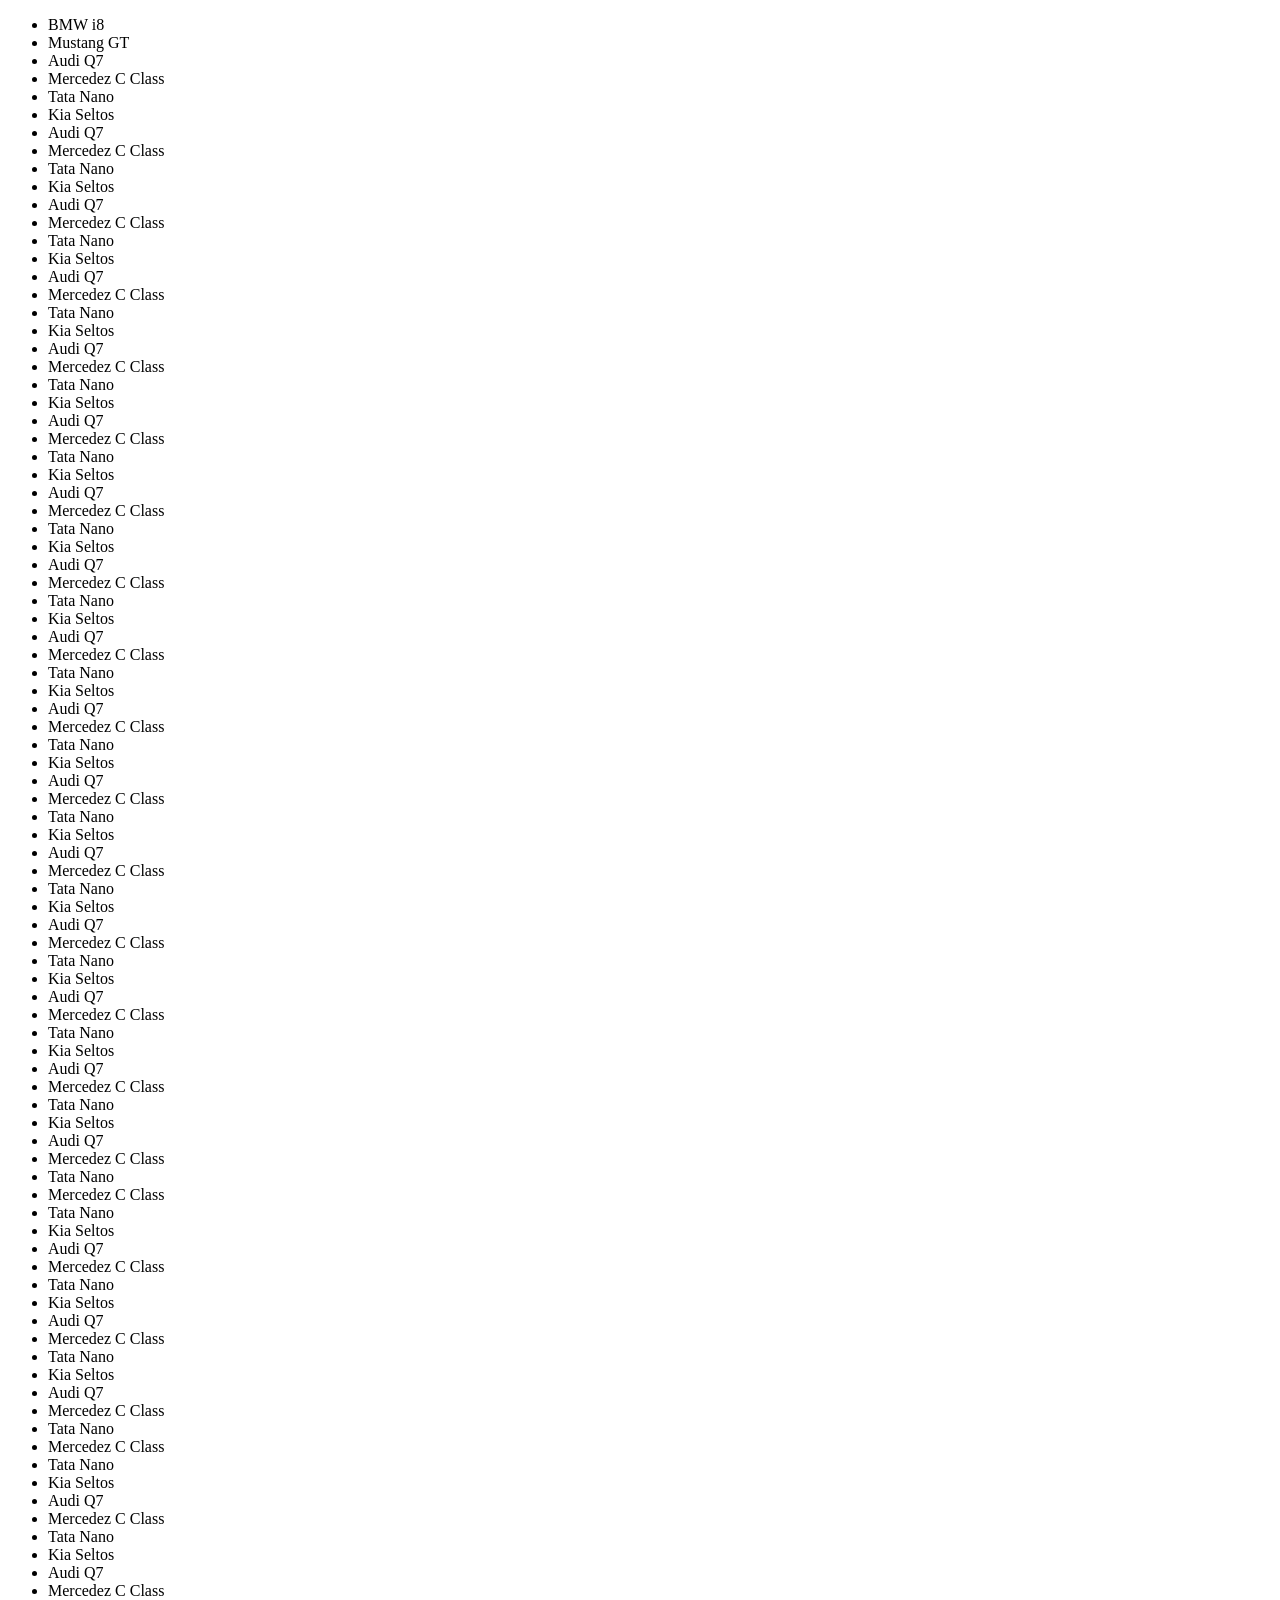
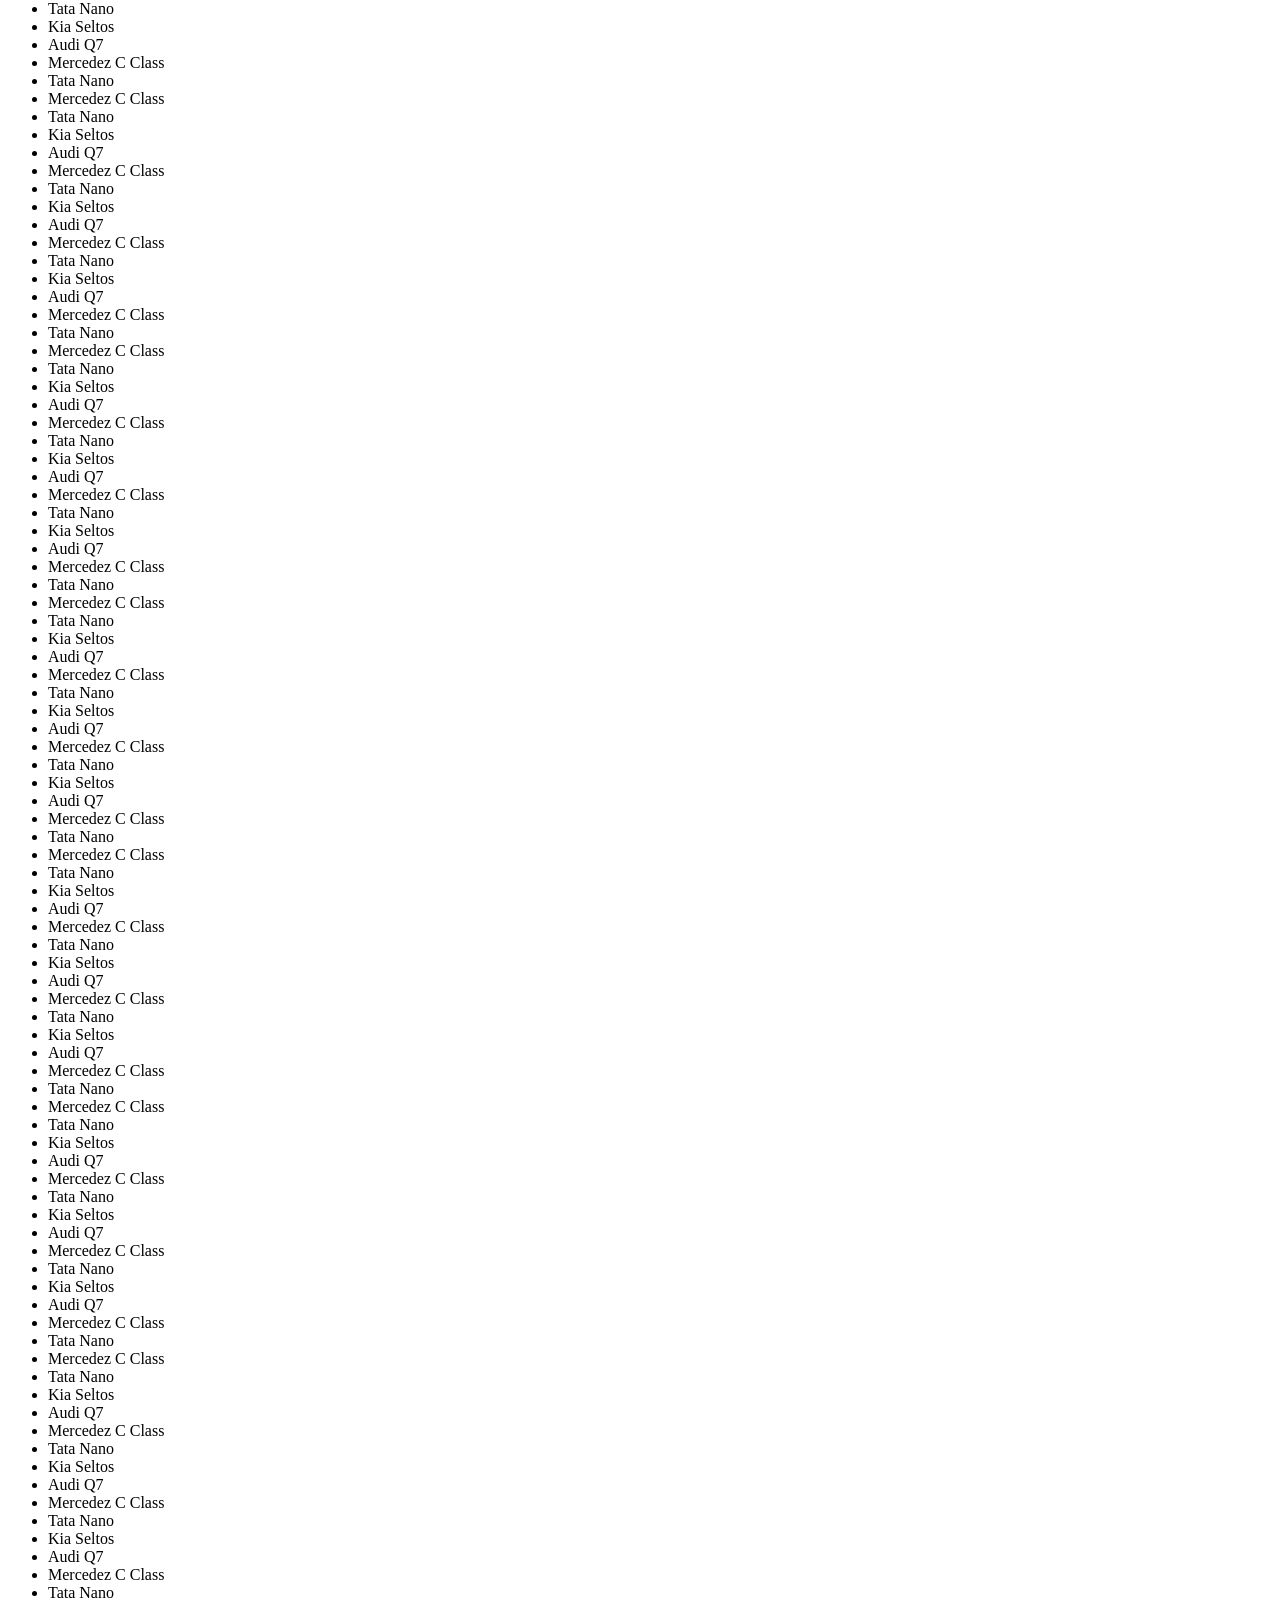
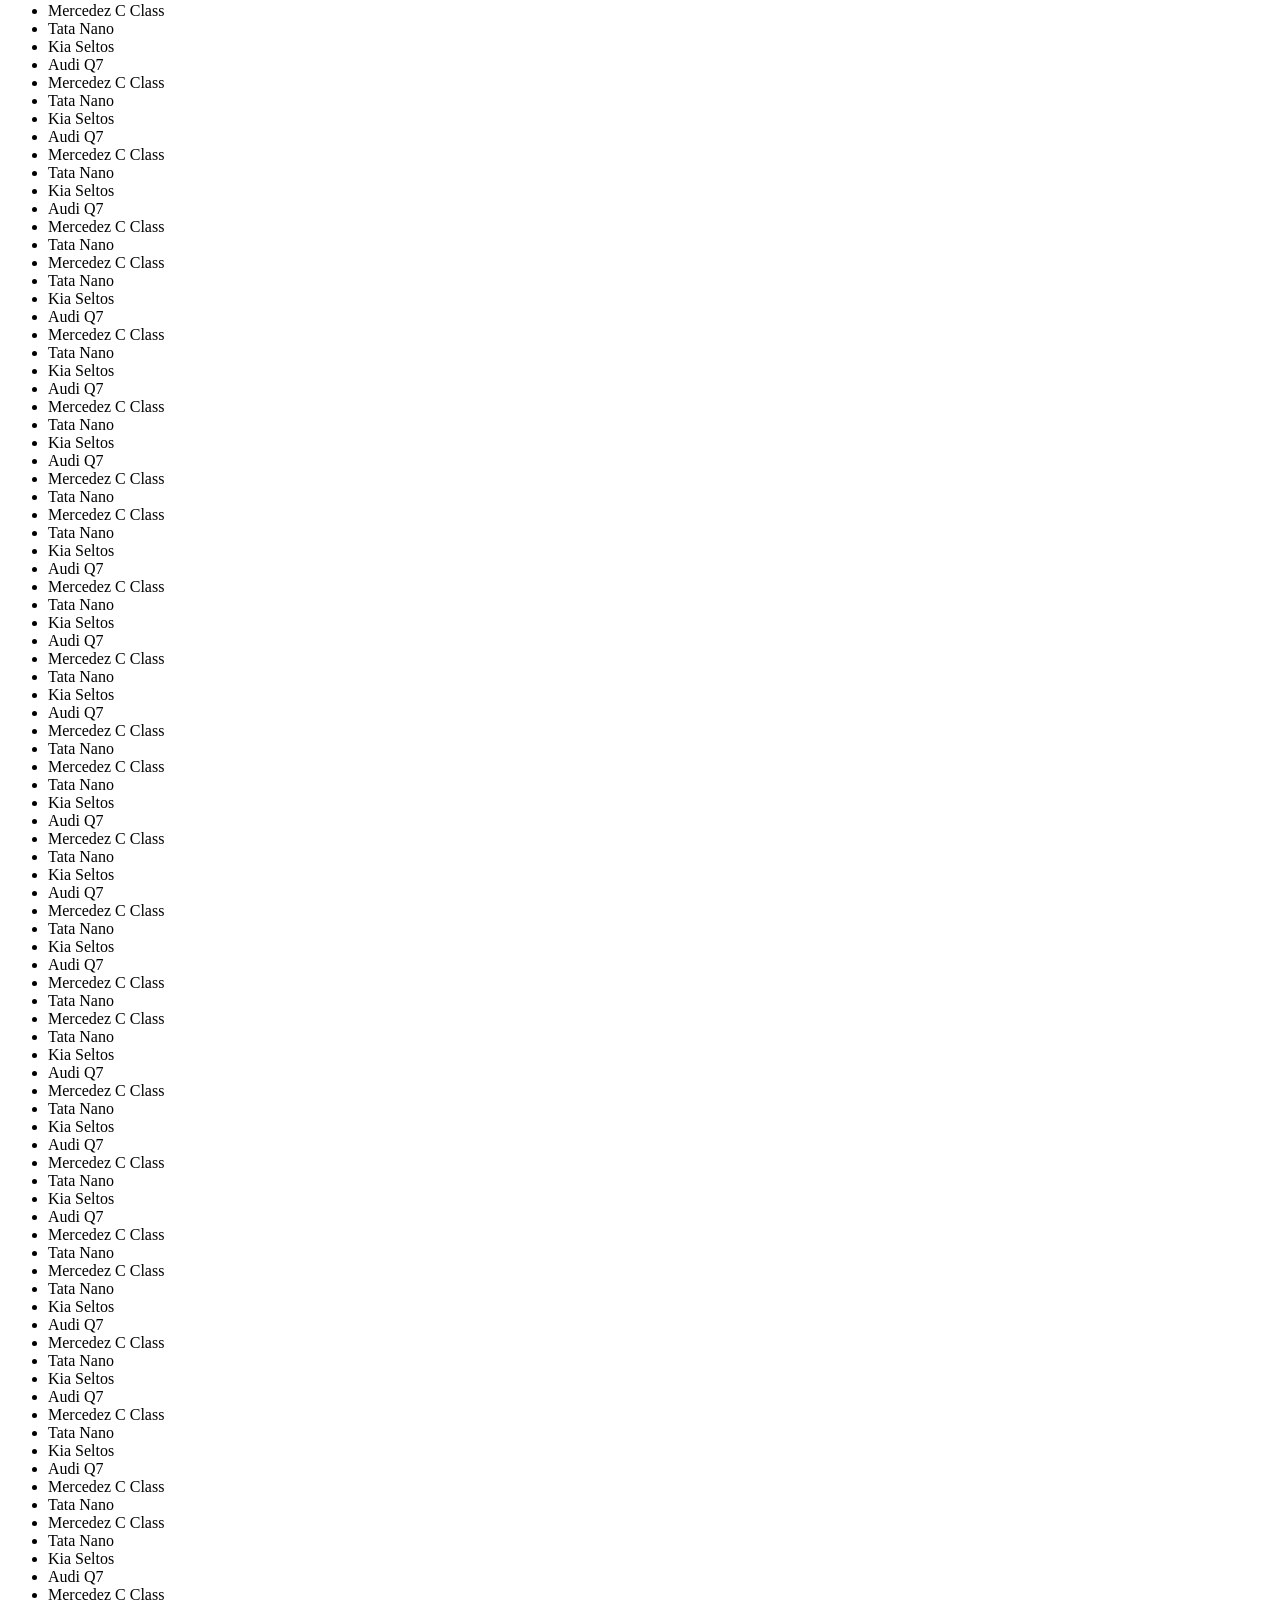
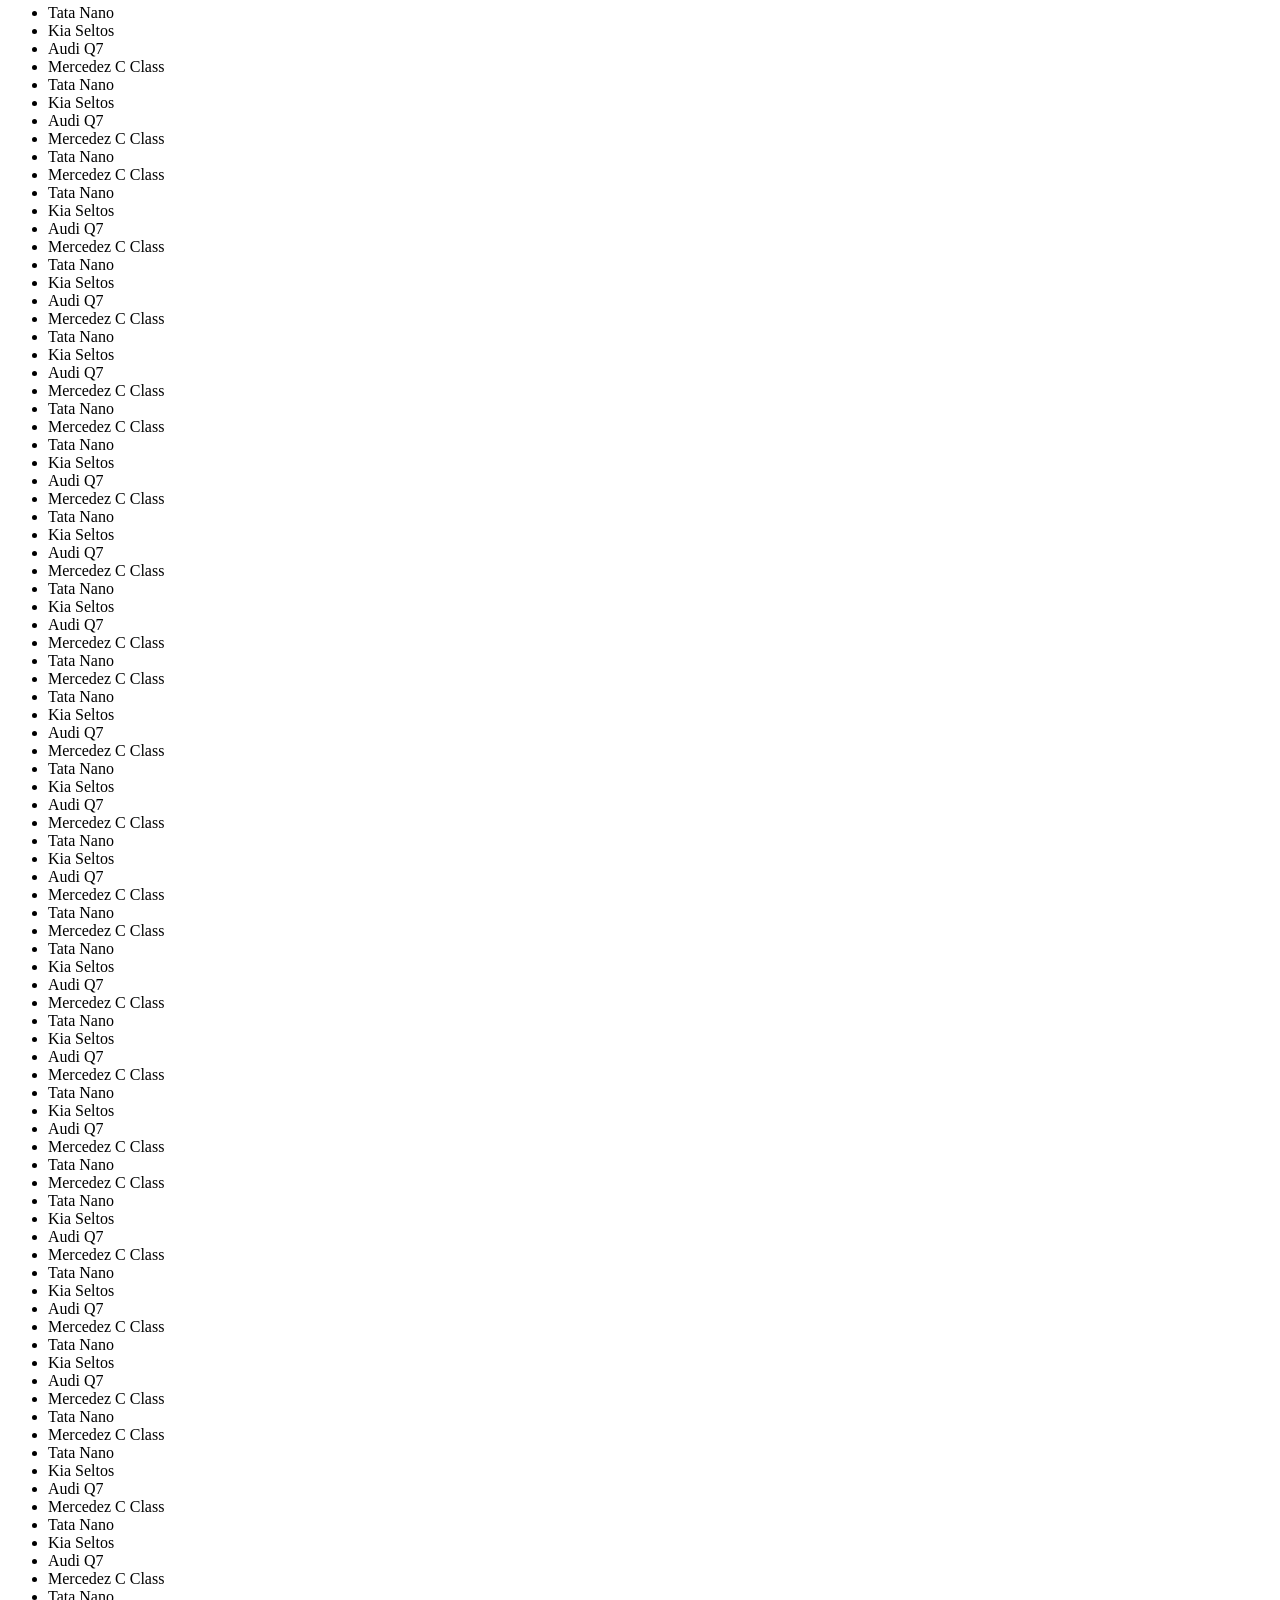
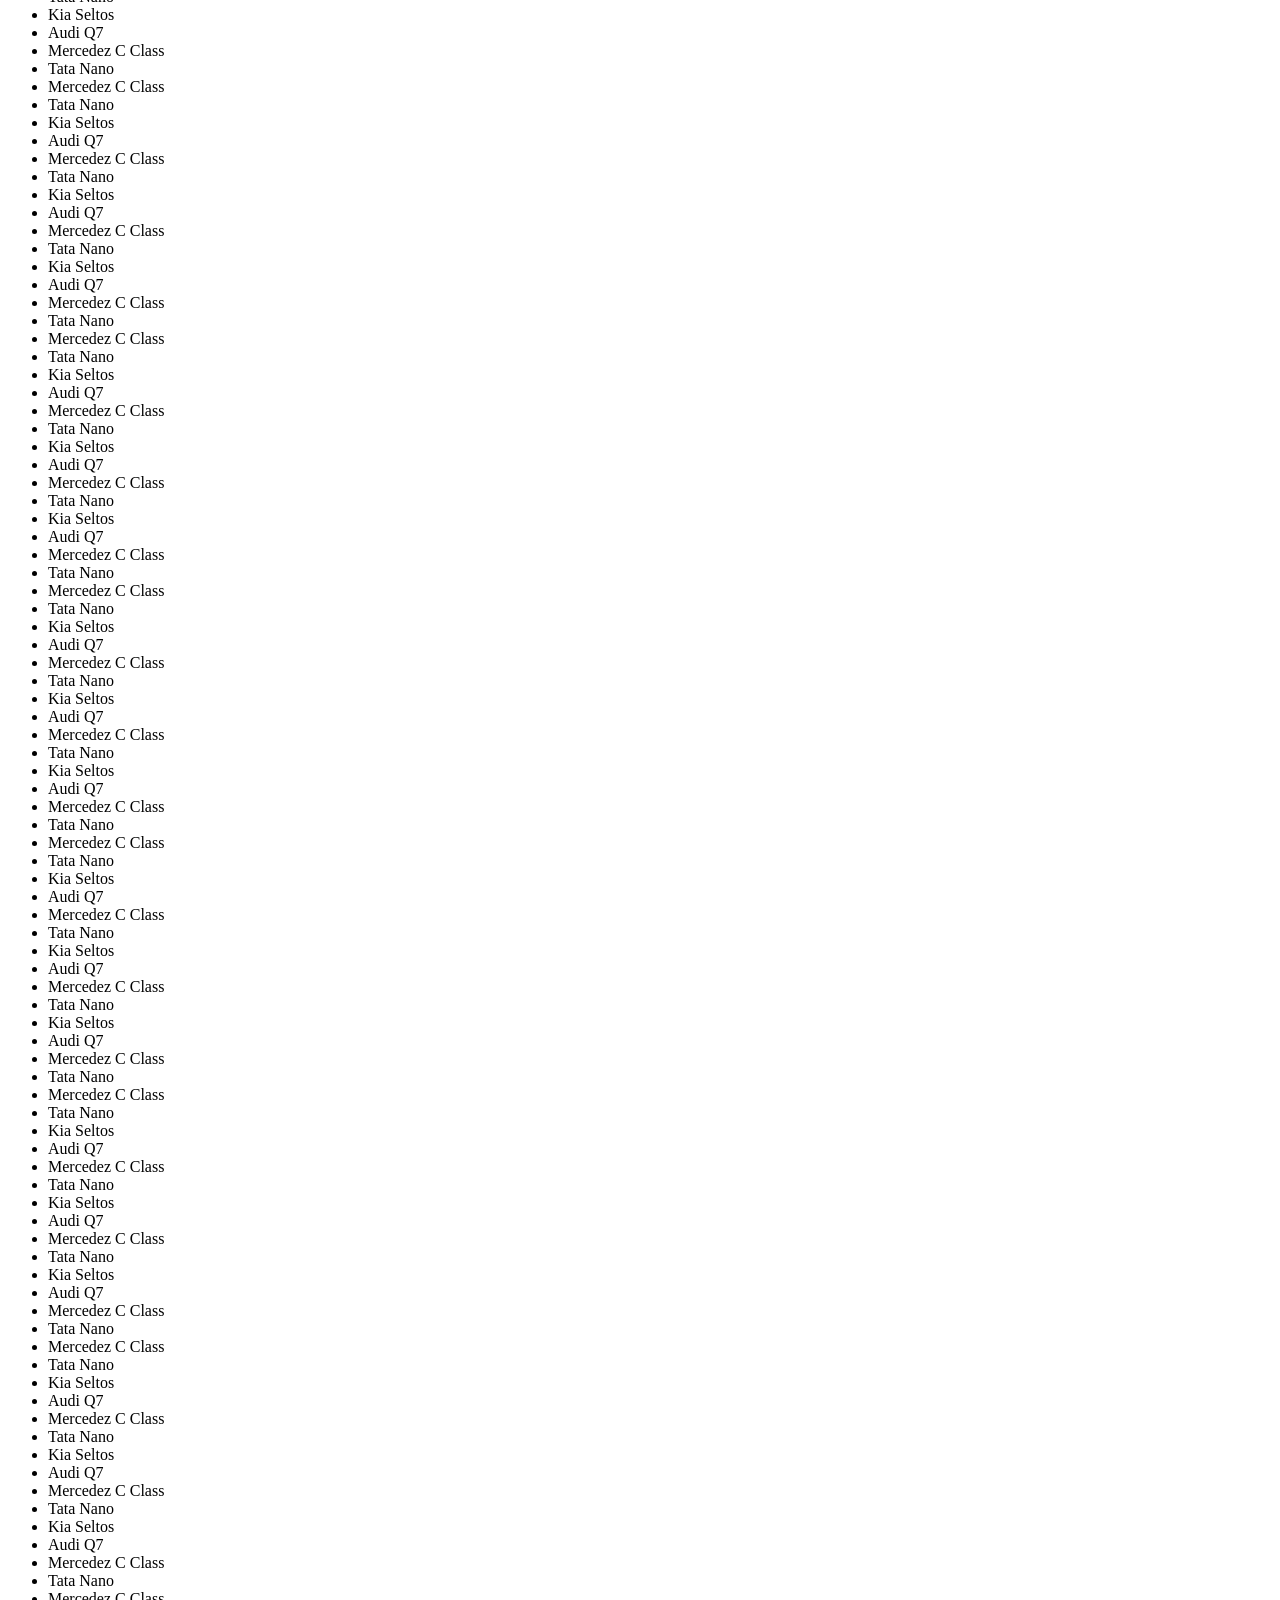
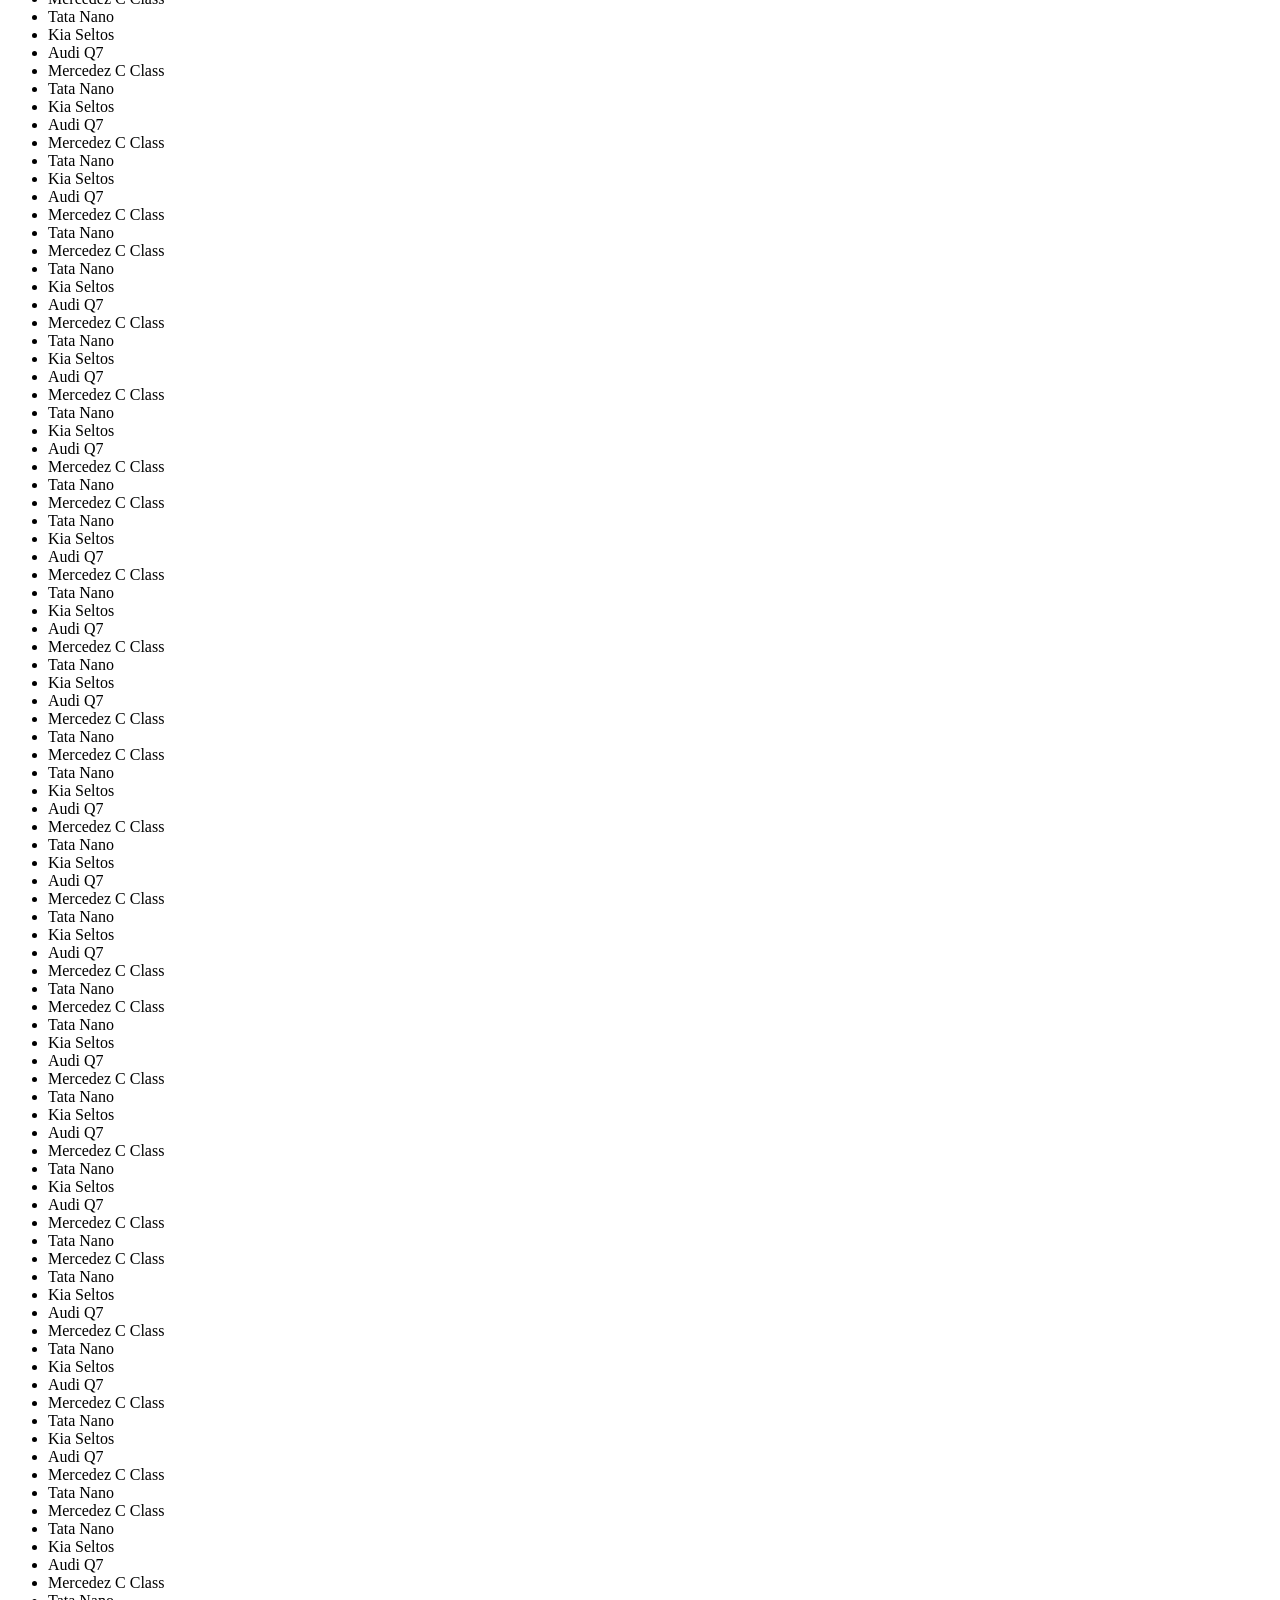
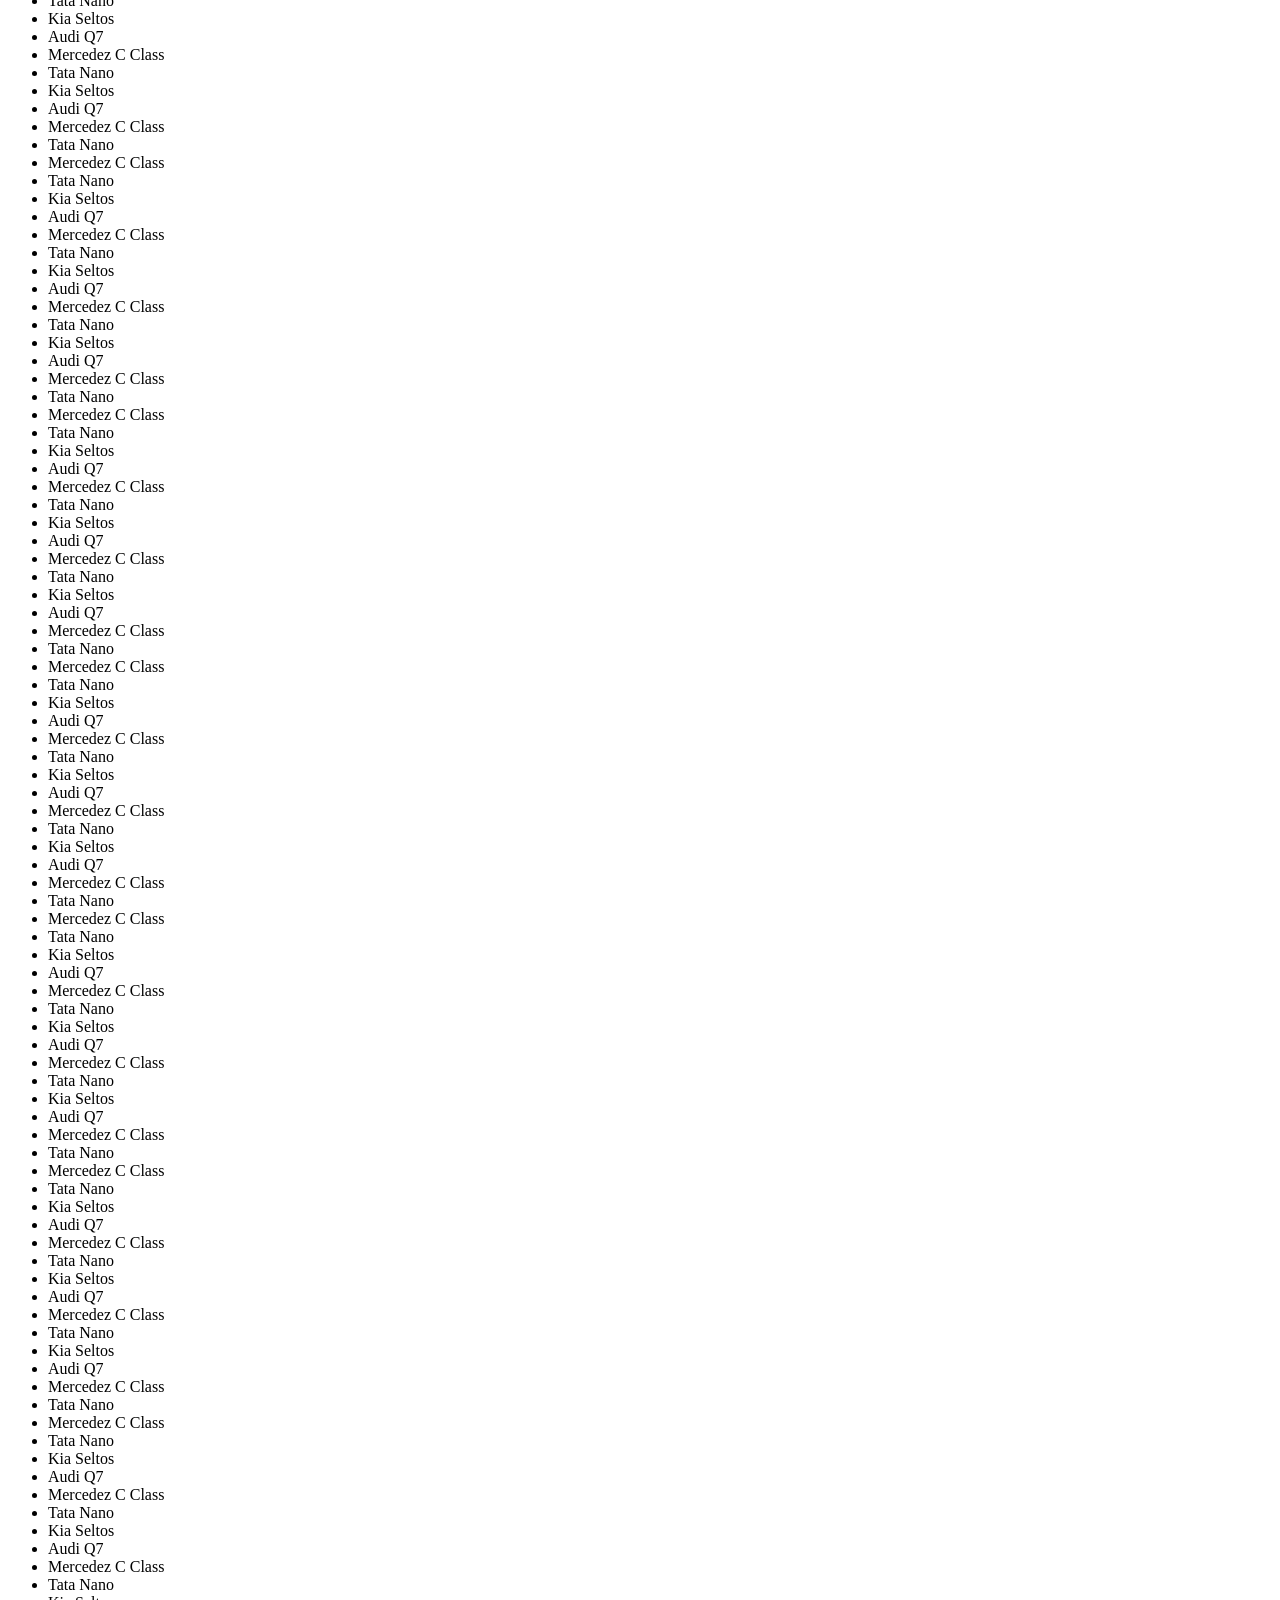
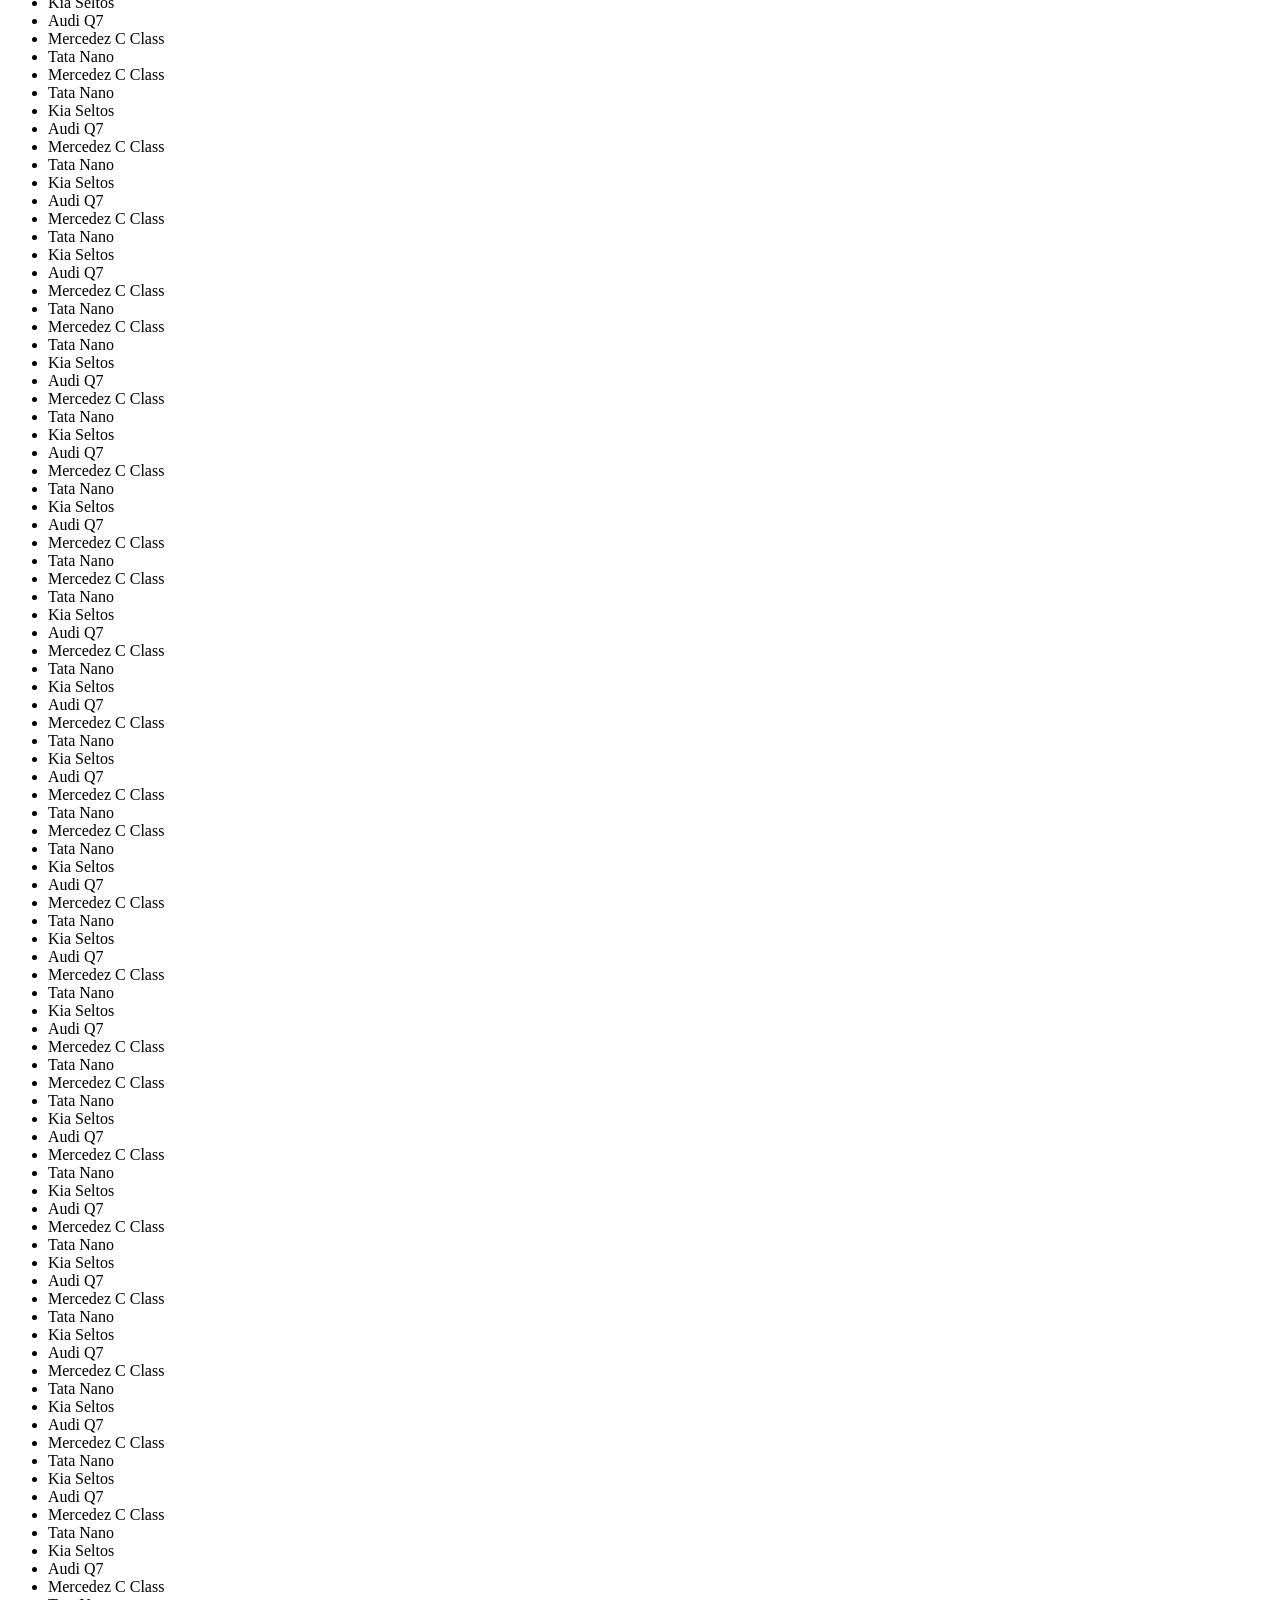
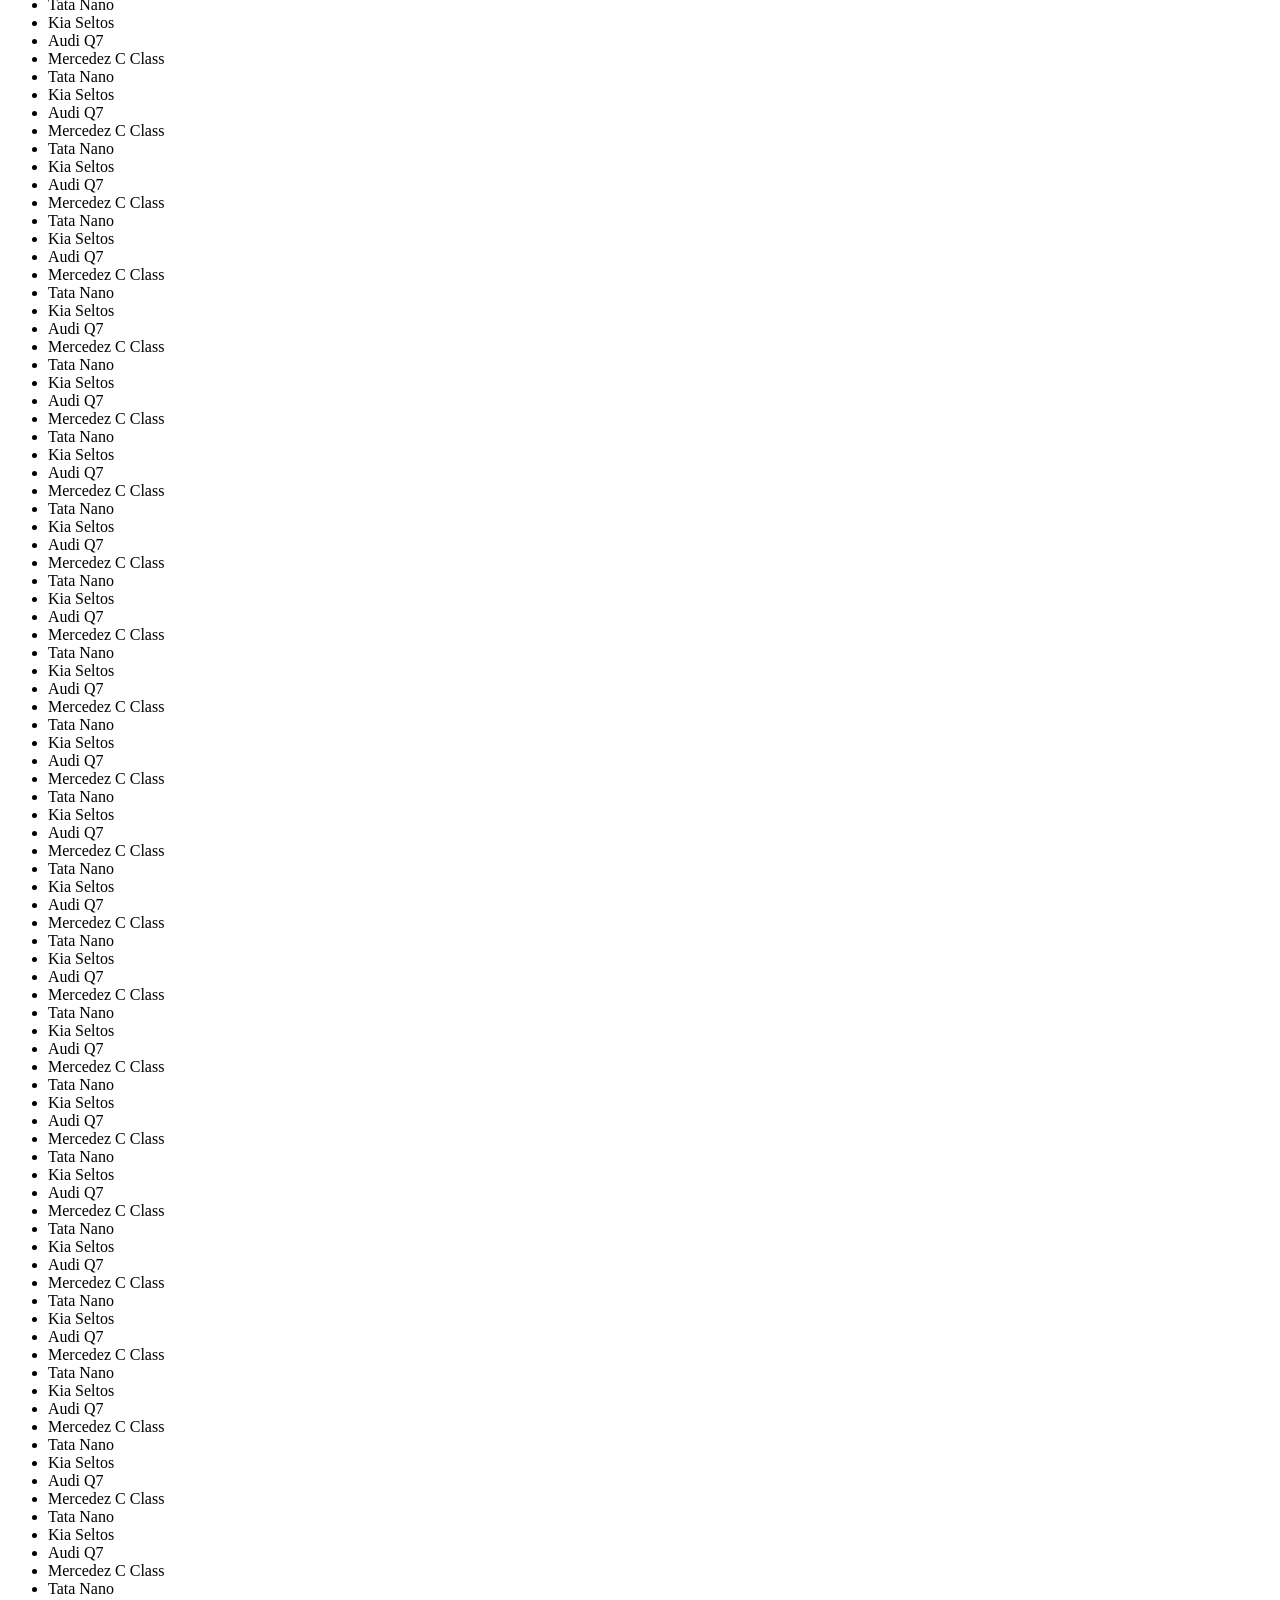
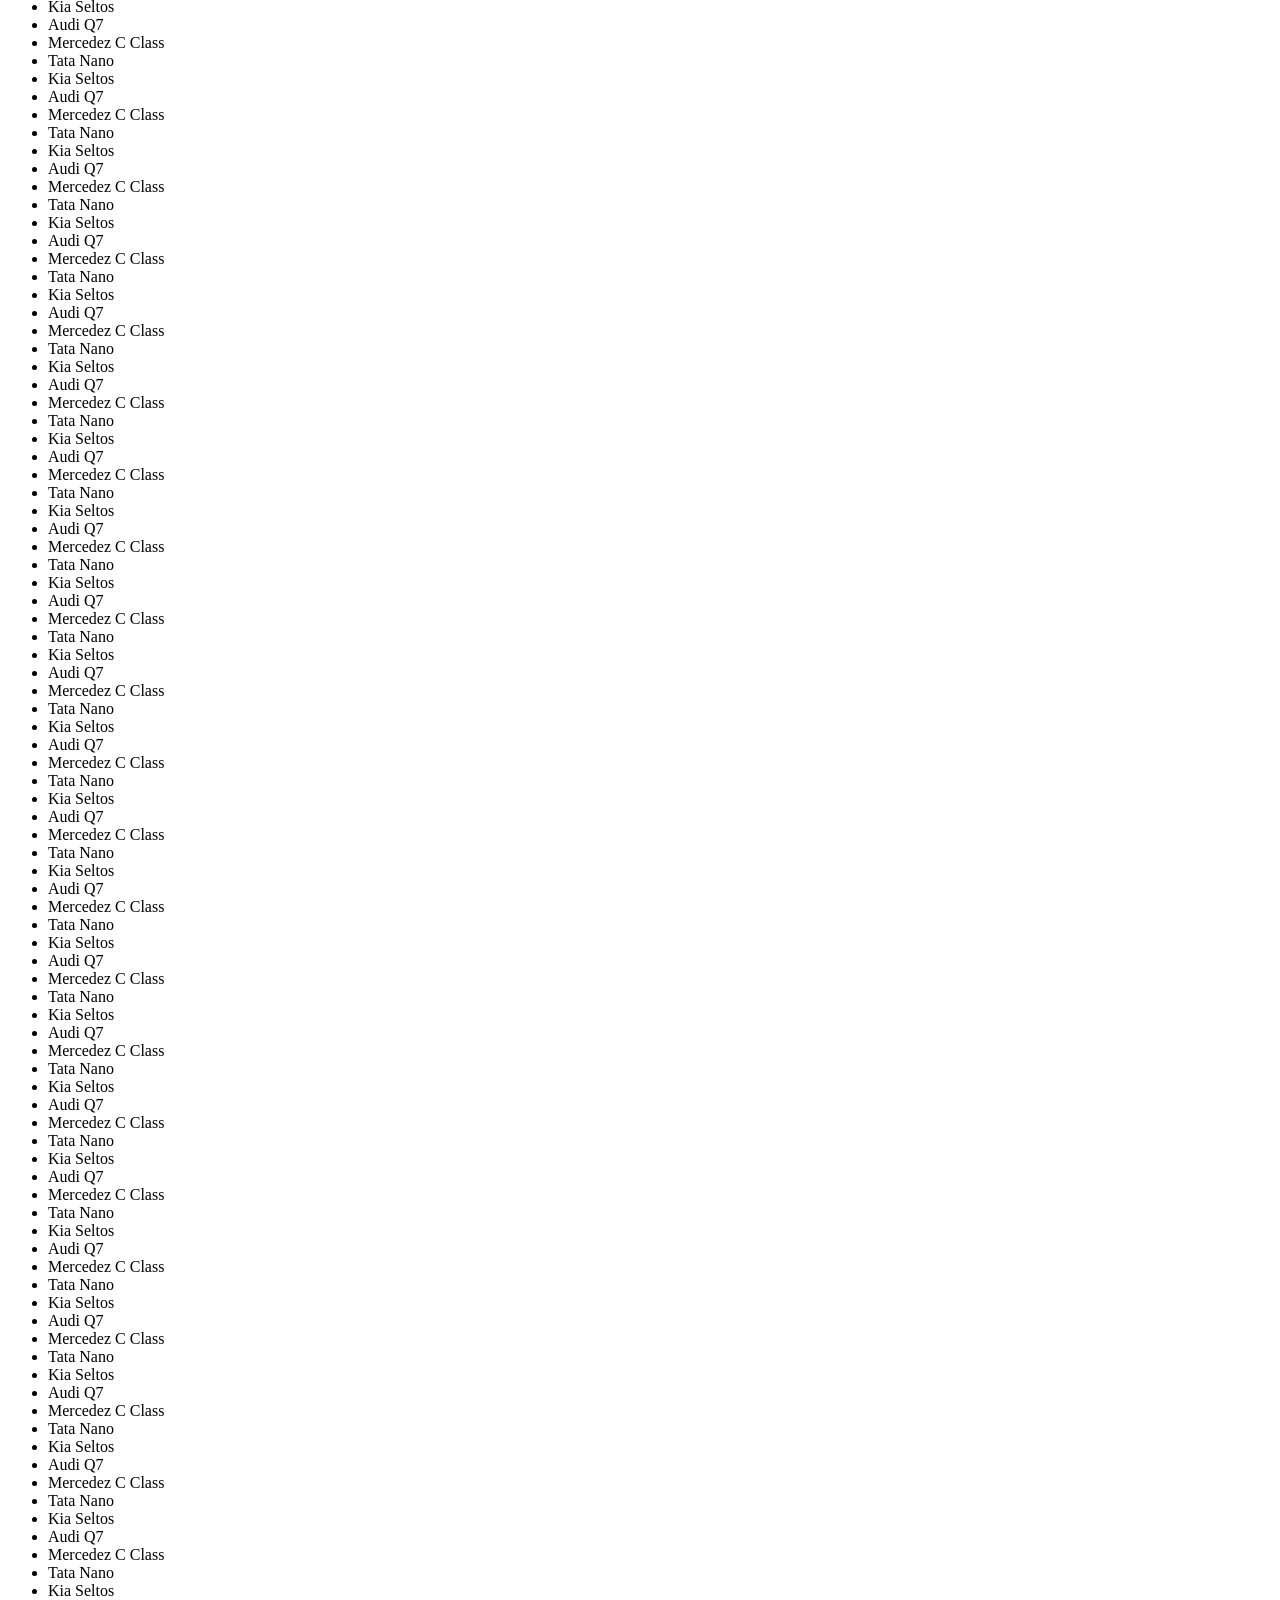
<file: Fagment/fragment.html>
<!DOCTYPE html>
<html lang="en">
  <head>
    <meta charset="UTF-8" />
    <meta name="viewport" content="width=device-width, initial-scale=1.0" />
    <title>Cars</title>
  </head>
  <body>
    <ul id="cars-list"></ul>
  </body>
</html>

<script>
  const cars = [
    "BMW i8",
    "Mustang GT",
    "Audi Q7",
    "Mercedez C Class",
    "Tata Nano",
    "Kia Seltos",
    "Audi Q7",
    "Mercedez C Class",
    "Tata Nano",
    "Kia Seltos",
    "Audi Q7",
    "Mercedez C Class",
    "Tata Nano",
    "Kia Seltos",
    "Audi Q7",
    "Mercedez C Class",
    "Tata Nano",
    "Kia Seltos",
    "Audi Q7",
    "Mercedez C Class",
    "Tata Nano",
    "Kia Seltos",
    "Audi Q7",
    "Mercedez C Class",
    "Tata Nano",
    "Kia Seltos",
    "Audi Q7",
    "Mercedez C Class",
    "Tata Nano",
    "Kia Seltos",
    "Audi Q7",
    "Mercedez C Class",
    "Tata Nano",
    "Kia Seltos",
    "Audi Q7",
    "Mercedez C Class",
    "Tata Nano",
    "Kia Seltos",
    "Audi Q7",
    "Mercedez C Class",
    "Tata Nano",
    "Kia Seltos",
    "Audi Q7",
    "Mercedez C Class",
    "Tata Nano",
    "Kia Seltos",
    "Audi Q7",
    "Mercedez C Class",
    "Tata Nano",
    "Kia Seltos",
    "Audi Q7",
    "Mercedez C Class",
    "Tata Nano",
    "Kia Seltos",
    "Audi Q7",
    "Mercedez C Class",
    "Tata Nano",
    "Kia Seltos",
    "Audi Q7",
    "Mercedez C Class",
    "Tata Nano",
    "Kia Seltos",
    "Audi Q7",
    "Mercedez C Class",
    "Tata Nano",
    "Mercedez C Class",
    "Tata Nano",
    "Kia Seltos",
    "Audi Q7",
    "Mercedez C Class",
    "Tata Nano",
    "Kia Seltos",
    "Audi Q7",
    "Mercedez C Class",
    "Tata Nano",
    "Kia Seltos",
    "Audi Q7",
    "Mercedez C Class",
    "Tata Nano",
    "Mercedez C Class",
    "Tata Nano",
    "Kia Seltos",
    "Audi Q7",
    "Mercedez C Class",
    "Tata Nano",
    "Kia Seltos",
    "Audi Q7",
    "Mercedez C Class",
    "Tata Nano",
    "Kia Seltos",
    "Audi Q7",
    "Mercedez C Class",
    "Tata Nano",
    "Mercedez C Class",
    "Tata Nano",
    "Kia Seltos",
    "Audi Q7",
    "Mercedez C Class",
    "Tata Nano",
    "Kia Seltos",
    "Audi Q7",
    "Mercedez C Class",
    "Tata Nano",
    "Kia Seltos",
    "Audi Q7",
    "Mercedez C Class",
    "Tata Nano",
    "Mercedez C Class",
    "Tata Nano",
    "Kia Seltos",
    "Audi Q7",
    "Mercedez C Class",
    "Tata Nano",
    "Kia Seltos",
    "Audi Q7",
    "Mercedez C Class",
    "Tata Nano",
    "Kia Seltos",
    "Audi Q7",
    "Mercedez C Class",
    "Tata Nano",
    "Mercedez C Class",
    "Tata Nano",
    "Kia Seltos",
    "Audi Q7",
    "Mercedez C Class",
    "Tata Nano",
    "Kia Seltos",
    "Audi Q7",
    "Mercedez C Class",
    "Tata Nano",
    "Kia Seltos",
    "Audi Q7",
    "Mercedez C Class",
    "Tata Nano",
    "Mercedez C Class",
    "Tata Nano",
    "Kia Seltos",
    "Audi Q7",
    "Mercedez C Class",
    "Tata Nano",
    "Kia Seltos",
    "Audi Q7",
    "Mercedez C Class",
    "Tata Nano",
    "Kia Seltos",
    "Audi Q7",
    "Mercedez C Class",
    "Tata Nano",
    "Mercedez C Class",
    "Tata Nano",
    "Kia Seltos",
    "Audi Q7",
    "Mercedez C Class",
    "Tata Nano",
    "Kia Seltos",
    "Audi Q7",
    "Mercedez C Class",
    "Tata Nano",
    "Kia Seltos",
    "Audi Q7",
    "Mercedez C Class",
    "Tata Nano",
    "Mercedez C Class",
    "Tata Nano",
    "Kia Seltos",
    "Audi Q7",
    "Mercedez C Class",
    "Tata Nano",
    "Kia Seltos",
    "Audi Q7",
    "Mercedez C Class",
    "Tata Nano",
    "Kia Seltos",
    "Audi Q7",
    "Mercedez C Class",
    "Tata Nano",
    "Mercedez C Class",
    "Tata Nano",
    "Kia Seltos",
    "Audi Q7",
    "Mercedez C Class",
    "Tata Nano",
    "Kia Seltos",
    "Audi Q7",
    "Mercedez C Class",
    "Tata Nano",
    "Kia Seltos",
    "Audi Q7",
    "Mercedez C Class",
    "Tata Nano",
    "Mercedez C Class",
    "Tata Nano",
    "Kia Seltos",
    "Audi Q7",
    "Mercedez C Class",
    "Tata Nano",
    "Kia Seltos",
    "Audi Q7",
    "Mercedez C Class",
    "Tata Nano",
    "Kia Seltos",
    "Audi Q7",
    "Mercedez C Class",
    "Tata Nano",
    "Mercedez C Class",
    "Tata Nano",
    "Kia Seltos",
    "Audi Q7",
    "Mercedez C Class",
    "Tata Nano",
    "Kia Seltos",
    "Audi Q7",
    "Mercedez C Class",
    "Tata Nano",
    "Kia Seltos",
    "Audi Q7",
    "Mercedez C Class",
    "Tata Nano",
    "Mercedez C Class",
    "Tata Nano",
    "Kia Seltos",
    "Audi Q7",
    "Mercedez C Class",
    "Tata Nano",
    "Kia Seltos",
    "Audi Q7",
    "Mercedez C Class",
    "Tata Nano",
    "Kia Seltos",
    "Audi Q7",
    "Mercedez C Class",
    "Tata Nano",
    "Mercedez C Class",
    "Tata Nano",
    "Kia Seltos",
    "Audi Q7",
    "Mercedez C Class",
    "Tata Nano",
    "Kia Seltos",
    "Audi Q7",
    "Mercedez C Class",
    "Tata Nano",
    "Kia Seltos",
    "Audi Q7",
    "Mercedez C Class",
    "Tata Nano",
    "Mercedez C Class",
    "Tata Nano",
    "Kia Seltos",
    "Audi Q7",
    "Mercedez C Class",
    "Tata Nano",
    "Kia Seltos",
    "Audi Q7",
    "Mercedez C Class",
    "Tata Nano",
    "Kia Seltos",
    "Audi Q7",
    "Mercedez C Class",
    "Tata Nano",
    "Mercedez C Class",
    "Tata Nano",
    "Kia Seltos",
    "Audi Q7",
    "Mercedez C Class",
    "Tata Nano",
    "Kia Seltos",
    "Audi Q7",
    "Mercedez C Class",
    "Tata Nano",
    "Kia Seltos",
    "Audi Q7",
    "Mercedez C Class",
    "Tata Nano",
    "Mercedez C Class",
    "Tata Nano",
    "Kia Seltos",
    "Audi Q7",
    "Mercedez C Class",
    "Tata Nano",
    "Kia Seltos",
    "Audi Q7",
    "Mercedez C Class",
    "Tata Nano",
    "Kia Seltos",
    "Audi Q7",
    "Mercedez C Class",
    "Tata Nano",
    "Mercedez C Class",
    "Tata Nano",
    "Kia Seltos",
    "Audi Q7",
    "Mercedez C Class",
    "Tata Nano",
    "Kia Seltos",
    "Audi Q7",
    "Mercedez C Class",
    "Tata Nano",
    "Kia Seltos",
    "Audi Q7",
    "Mercedez C Class",
    "Tata Nano",
    "Mercedez C Class",
    "Tata Nano",
    "Kia Seltos",
    "Audi Q7",
    "Mercedez C Class",
    "Tata Nano",
    "Kia Seltos",
    "Audi Q7",
    "Mercedez C Class",
    "Tata Nano",
    "Kia Seltos",
    "Audi Q7",
    "Mercedez C Class",
    "Tata Nano",
    "Mercedez C Class",
    "Tata Nano",
    "Kia Seltos",
    "Audi Q7",
    "Mercedez C Class",
    "Tata Nano",
    "Kia Seltos",
    "Audi Q7",
    "Mercedez C Class",
    "Tata Nano",
    "Kia Seltos",
    "Audi Q7",
    "Mercedez C Class",
    "Tata Nano",
    "Mercedez C Class",
    "Tata Nano",
    "Kia Seltos",
    "Audi Q7",
    "Mercedez C Class",
    "Tata Nano",
    "Kia Seltos",
    "Audi Q7",
    "Mercedez C Class",
    "Tata Nano",
    "Kia Seltos",
    "Audi Q7",
    "Mercedez C Class",
    "Tata Nano",
    "Mercedez C Class",
    "Tata Nano",
    "Kia Seltos",
    "Audi Q7",
    "Mercedez C Class",
    "Tata Nano",
    "Kia Seltos",
    "Audi Q7",
    "Mercedez C Class",
    "Tata Nano",
    "Kia Seltos",
    "Audi Q7",
    "Mercedez C Class",
    "Tata Nano",
    "Mercedez C Class",
    "Tata Nano",
    "Kia Seltos",
    "Audi Q7",
    "Mercedez C Class",
    "Tata Nano",
    "Kia Seltos",
    "Audi Q7",
    "Mercedez C Class",
    "Tata Nano",
    "Kia Seltos",
    "Audi Q7",
    "Mercedez C Class",
    "Tata Nano",
    "Mercedez C Class",
    "Tata Nano",
    "Kia Seltos",
    "Audi Q7",
    "Mercedez C Class",
    "Tata Nano",
    "Kia Seltos",
    "Audi Q7",
    "Mercedez C Class",
    "Tata Nano",
    "Kia Seltos",
    "Audi Q7",
    "Mercedez C Class",
    "Tata Nano",
    "Mercedez C Class",
    "Tata Nano",
    "Kia Seltos",
    "Audi Q7",
    "Mercedez C Class",
    "Tata Nano",
    "Kia Seltos",
    "Audi Q7",
    "Mercedez C Class",
    "Tata Nano",
    "Kia Seltos",
    "Audi Q7",
    "Mercedez C Class",
    "Tata Nano",
    "Mercedez C Class",
    "Tata Nano",
    "Kia Seltos",
    "Audi Q7",
    "Mercedez C Class",
    "Tata Nano",
    "Kia Seltos",
    "Audi Q7",
    "Mercedez C Class",
    "Tata Nano",
    "Kia Seltos",
    "Audi Q7",
    "Mercedez C Class",
    "Tata Nano",
    "Mercedez C Class",
    "Tata Nano",
    "Kia Seltos",
    "Audi Q7",
    "Mercedez C Class",
    "Tata Nano",
    "Kia Seltos",
    "Audi Q7",
    "Mercedez C Class",
    "Tata Nano",
    "Kia Seltos",
    "Audi Q7",
    "Mercedez C Class",
    "Tata Nano",
    "Mercedez C Class",
    "Tata Nano",
    "Kia Seltos",
    "Audi Q7",
    "Mercedez C Class",
    "Tata Nano",
    "Kia Seltos",
    "Audi Q7",
    "Mercedez C Class",
    "Tata Nano",
    "Kia Seltos",
    "Audi Q7",
    "Mercedez C Class",
    "Tata Nano",
    "Mercedez C Class",
    "Tata Nano",
    "Kia Seltos",
    "Audi Q7",
    "Mercedez C Class",
    "Tata Nano",
    "Kia Seltos",
    "Audi Q7",
    "Mercedez C Class",
    "Tata Nano",
    "Kia Seltos",
    "Audi Q7",
    "Mercedez C Class",
    "Tata Nano",
    "Mercedez C Class",
    "Tata Nano",
    "Kia Seltos",
    "Audi Q7",
    "Mercedez C Class",
    "Tata Nano",
    "Kia Seltos",
    "Audi Q7",
    "Mercedez C Class",
    "Tata Nano",
    "Kia Seltos",
    "Audi Q7",
    "Mercedez C Class",
    "Tata Nano",
    "Mercedez C Class",
    "Tata Nano",
    "Kia Seltos",
    "Audi Q7",
    "Mercedez C Class",
    "Tata Nano",
    "Kia Seltos",
    "Audi Q7",
    "Mercedez C Class",
    "Tata Nano",
    "Kia Seltos",
    "Audi Q7",
    "Mercedez C Class",
    "Tata Nano",
    "Mercedez C Class",
    "Tata Nano",
    "Kia Seltos",
    "Audi Q7",
    "Mercedez C Class",
    "Tata Nano",
    "Kia Seltos",
    "Audi Q7",
    "Mercedez C Class",
    "Tata Nano",
    "Kia Seltos",
    "Audi Q7",
    "Mercedez C Class",
    "Tata Nano",
    "Mercedez C Class",
    "Tata Nano",
    "Kia Seltos",
    "Audi Q7",
    "Mercedez C Class",
    "Tata Nano",
    "Kia Seltos",
    "Audi Q7",
    "Mercedez C Class",
    "Tata Nano",
    "Kia Seltos",
    "Audi Q7",
    "Mercedez C Class",
    "Tata Nano",
    "Mercedez C Class",
    "Tata Nano",
    "Kia Seltos",
    "Audi Q7",
    "Mercedez C Class",
    "Tata Nano",
    "Kia Seltos",
    "Audi Q7",
    "Mercedez C Class",
    "Tata Nano",
    "Kia Seltos",
    "Audi Q7",
    "Mercedez C Class",
    "Tata Nano",
    "Mercedez C Class",
    "Tata Nano",
    "Kia Seltos",
    "Audi Q7",
    "Mercedez C Class",
    "Tata Nano",
    "Kia Seltos",
    "Audi Q7",
    "Mercedez C Class",
    "Tata Nano",
    "Kia Seltos",
    "Audi Q7",
    "Mercedez C Class",
    "Tata Nano",
    "Mercedez C Class",
    "Tata Nano",
    "Kia Seltos",
    "Audi Q7",
    "Mercedez C Class",
    "Tata Nano",
    "Kia Seltos",
    "Audi Q7",
    "Mercedez C Class",
    "Tata Nano",
    "Kia Seltos",
    "Audi Q7",
    "Mercedez C Class",
    "Tata Nano",
    "Mercedez C Class",
    "Tata Nano",
    "Kia Seltos",
    "Audi Q7",
    "Mercedez C Class",
    "Tata Nano",
    "Kia Seltos",
    "Audi Q7",
    "Mercedez C Class",
    "Tata Nano",
    "Kia Seltos",
    "Audi Q7",
    "Mercedez C Class",
    "Tata Nano",
    "Mercedez C Class",
    "Tata Nano",
    "Kia Seltos",
    "Audi Q7",
    "Mercedez C Class",
    "Tata Nano",
    "Kia Seltos",
    "Audi Q7",
    "Mercedez C Class",
    "Tata Nano",
    "Kia Seltos",
    "Audi Q7",
    "Mercedez C Class",
    "Tata Nano",
    "Mercedez C Class",
    "Tata Nano",
    "Kia Seltos",
    "Audi Q7",
    "Mercedez C Class",
    "Tata Nano",
    "Kia Seltos",
    "Audi Q7",
    "Mercedez C Class",
    "Tata Nano",
    "Kia Seltos",
    "Audi Q7",
    "Mercedez C Class",
    "Tata Nano",
    "Mercedez C Class",
    "Tata Nano",
    "Kia Seltos",
    "Audi Q7",
    "Mercedez C Class",
    "Tata Nano",
    "Kia Seltos",
    "Audi Q7",
    "Mercedez C Class",
    "Tata Nano",
    "Kia Seltos",
    "Audi Q7",
    "Mercedez C Class",
    "Tata Nano",
    "Mercedez C Class",
    "Tata Nano",
    "Kia Seltos",
    "Audi Q7",
    "Mercedez C Class",
    "Tata Nano",
    "Kia Seltos",
    "Audi Q7",
    "Mercedez C Class",
    "Tata Nano",
    "Kia Seltos",
    "Audi Q7",
    "Mercedez C Class",
    "Tata Nano",
    "Mercedez C Class",
    "Tata Nano",
    "Kia Seltos",
    "Audi Q7",
    "Mercedez C Class",
    "Tata Nano",
    "Kia Seltos",
    "Audi Q7",
    "Mercedez C Class",
    "Tata Nano",
    "Kia Seltos",
    "Audi Q7",
    "Mercedez C Class",
    "Tata Nano",
    "Mercedez C Class",
    "Tata Nano",
    "Kia Seltos",
    "Audi Q7",
    "Mercedez C Class",
    "Tata Nano",
    "Kia Seltos",
    "Audi Q7",
    "Mercedez C Class",
    "Tata Nano",
    "Kia Seltos",
    "Audi Q7",
    "Mercedez C Class",
    "Tata Nano",
    "Mercedez C Class",
    "Tata Nano",
    "Kia Seltos",
    "Audi Q7",
    "Mercedez C Class",
    "Tata Nano",
    "Kia Seltos",
    "Audi Q7",
    "Mercedez C Class",
    "Tata Nano",
    "Kia Seltos",
    "Audi Q7",
    "Mercedez C Class",
    "Tata Nano",
    "Mercedez C Class",
    "Tata Nano",
    "Kia Seltos",
    "Audi Q7",
    "Mercedez C Class",
    "Tata Nano",
    "Kia Seltos",
    "Audi Q7",
    "Mercedez C Class",
    "Tata Nano",
    "Kia Seltos",
    "Audi Q7",
    "Mercedez C Class",
    "Tata Nano",
    "Mercedez C Class",
    "Tata Nano",
    "Kia Seltos",
    "Audi Q7",
    "Mercedez C Class",
    "Tata Nano",
    "Kia Seltos",
    "Audi Q7",
    "Mercedez C Class",
    "Tata Nano",
    "Kia Seltos",
    "Audi Q7",
    "Mercedez C Class",
    "Tata Nano",
    "Kia Seltos",
    "Audi Q7",
    "Mercedez C Class",
    "Tata Nano",
    "Kia Seltos",
    "Audi Q7",
    "Mercedez C Class",
    "Tata Nano",
    "Kia Seltos",
    "Audi Q7",
    "Mercedez C Class",
    "Tata Nano",
    "Kia Seltos",
    "Audi Q7",
    "Mercedez C Class",
    "Tata Nano",
    "Kia Seltos",
    "Audi Q7",
    "Mercedez C Class",
    "Tata Nano",
    "Kia Seltos",
    "Audi Q7",
    "Mercedez C Class",
    "Tata Nano",
    "Kia Seltos",
    "Audi Q7",
    "Mercedez C Class",
    "Tata Nano",
    "Kia Seltos",
    "Audi Q7",
    "Mercedez C Class",
    "Tata Nano",
    "Kia Seltos",
    "Audi Q7",
    "Mercedez C Class",
    "Tata Nano",
    "Kia Seltos",
    "Audi Q7",
    "Mercedez C Class",
    "Tata Nano",
    "Kia Seltos",
    "Audi Q7",
    "Mercedez C Class",
    "Tata Nano",
    "Kia Seltos",
    "Audi Q7",
    "Mercedez C Class",
    "Tata Nano",
    "Kia Seltos",
    "Audi Q7",
    "Mercedez C Class",
    "Tata Nano",
    "Kia Seltos",
    "Audi Q7",
    "Mercedez C Class",
    "Tata Nano",
    "Kia Seltos",
    "Audi Q7",
    "Mercedez C Class",
    "Tata Nano",
    "Kia Seltos",
    "Audi Q7",
    "Mercedez C Class",
    "Tata Nano",
    "Kia Seltos",
    "Audi Q7",
    "Mercedez C Class",
    "Tata Nano",
    "Kia Seltos",
    "Audi Q7",
    "Mercedez C Class",
    "Tata Nano",
    "Kia Seltos",
    "Audi Q7",
    "Mercedez C Class",
    "Tata Nano",
    "Kia Seltos",
    "Audi Q7",
    "Mercedez C Class",
    "Tata Nano",
    "Kia Seltos",
    "Audi Q7",
    "Mercedez C Class",
    "Tata Nano",
    "Kia Seltos",
    "Audi Q7",
    "Mercedez C Class",
    "Tata Nano",
    "Kia Seltos",
    "Audi Q7",
    "Mercedez C Class",
    "Tata Nano",
    "Kia Seltos",
    "Audi Q7",
    "Mercedez C Class",
    "Tata Nano",
    "Kia Seltos",
    "Audi Q7",
    "Mercedez C Class",
    "Tata Nano",
    "Kia Seltos",
    "Audi Q7",
    "Mercedez C Class",
    "Tata Nano",
    "Kia Seltos",
    "Audi Q7",
    "Mercedez C Class",
    "Tata Nano",
    "Kia Seltos",
    "Audi Q7",
    "Mercedez C Class",
    "Tata Nano",
    "Kia Seltos",
    "Audi Q7",
    "Mercedez C Class",
    "Tata Nano",
    "Kia Seltos",
    "Audi Q7",
    "Mercedez C Class",
    "Tata Nano",
    "Kia Seltos",
    "Audi Q7",
    "Mercedez C Class",
    "Tata Nano",
    "Kia Seltos",
    "Audi Q7",
    "Mercedez C Class",
    "Tata Nano",
    "Kia Seltos",
    "Audi Q7",
    "Mercedez C Class",
    "Tata Nano",
    "Kia Seltos",
    "Audi Q7",
    "Mercedez C Class",
    "Tata Nano",
    "Kia Seltos",
    "Audi Q7",
    "Mercedez C Class",
    "Tata Nano",
    "Kia Seltos",
    "Audi Q7",
    "Mercedez C Class",
    "Tata Nano",
    "Kia Seltos",
    "Audi Q7",
    "Mercedez C Class",
    "Tata Nano",
    "Kia Seltos",
    "Audi Q7",
    "Mercedez C Class",
    "Tata Nano",
    "Kia Seltos",
    "Audi Q7",
    "Mercedez C Class",
    "Tata Nano",
    "Kia Seltos",
    "Audi Q7",
    "Mercedez C Class",
    "Tata Nano",
    "Kia Seltos",
    "Audi Q7",
    "Mercedez C Class",
    "Tata Nano",
    "Kia Seltos",
    "Audi Q7",
    "Mercedez C Class",
    "Tata Nano",
    "Kia Seltos",
    "Audi Q7",
    "Mercedez C Class",
    "Tata Nano",
    "Kia Seltos",
    "Audi Q7",
    "Mercedez C Class",
    "Tata Nano",
    "Kia Seltos",
    "Audi Q7",
    "Mercedez C Class",
    "Tata Nano",
    "Kia Seltos",
    "Audi Q7",
    "Mercedez C Class",
    "Tata Nano",
    "Kia Seltos",
    "Audi Q7",
    "Mercedez C Class",
    "Tata Nano",
    "Kia Seltos",
    "Audi Q7",
    "Mercedez C Class",
    "Tata Nano",
    "Kia Seltos",
    "Audi Q7",
    "Mercedez C Class",
    "Tata Nano",
    "Kia Seltos",
    "Audi Q7",
    "Mercedez C Class",
    "Tata Nano",
    "Kia Seltos",
    "Audi Q7",
    "Mercedez C Class",
    "Tata Nano",
    "Kia Seltos",
    "Audi Q7",
    "Mercedez C Class",
    "Tata Nano",
    "Kia Seltos",
  ];

  const t0 = performance.now();

  const carListContainer = document.getElementById("cars-list");
  for (let i = 0; i < cars.length; i++) {
    // Create a new LI element
    // Set the car name from array
    // Update the car list element

    const currentCar = cars[i];
    console.log(currentCar);
    const carElem = document.createElement("li");
    carElem.innerText = currentCar; // <li>Mustang GT</li>

    // Add the newly created element to the list
    carListContainer.appendChild(carElem);
  }
  const t1 = performance.now();
  console.log(`Call to doSomething took ${t1 - t0} milliseconds.`);
</script>
</file>
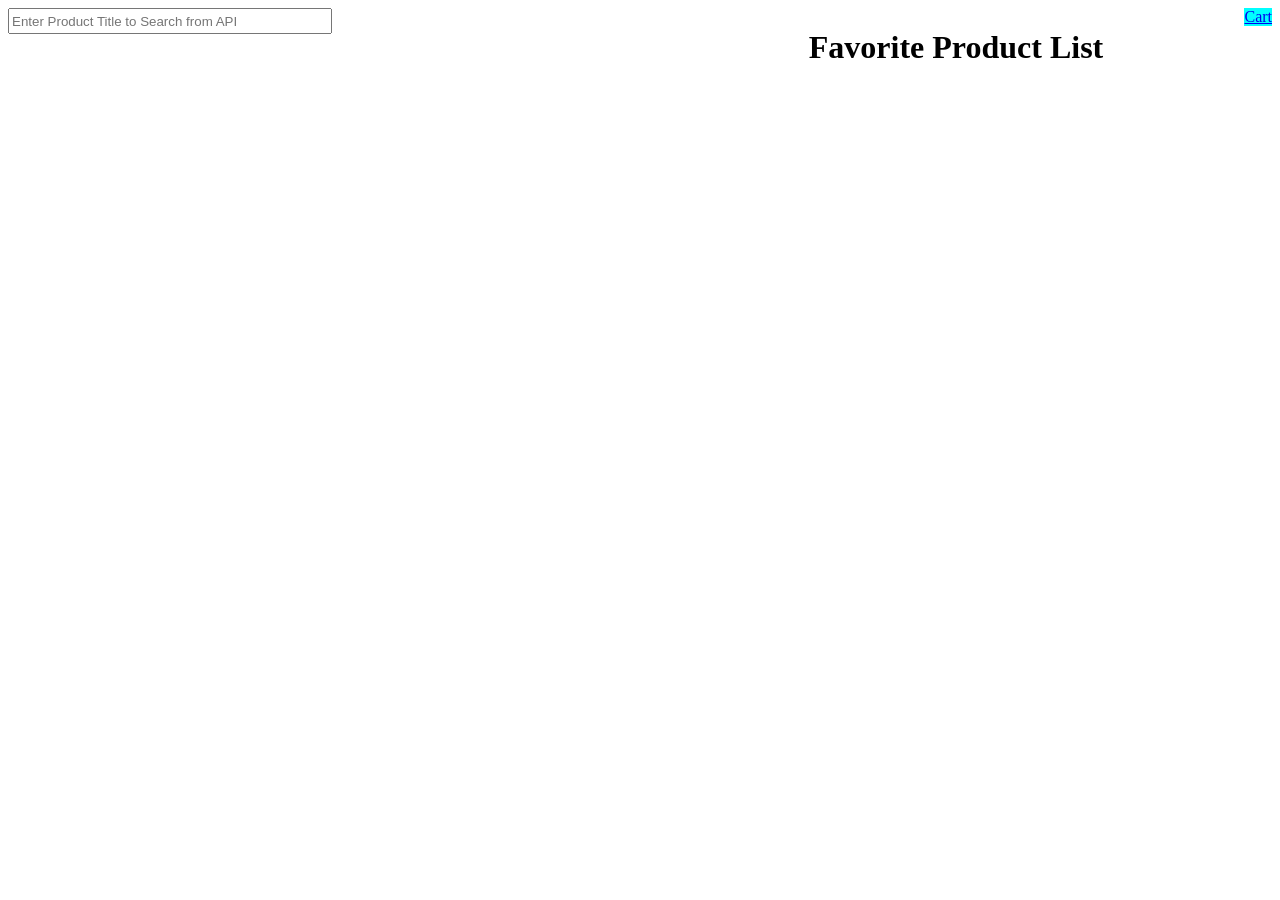
<file: Fetch-API-search-result/show-result.html>
<!DOCTYPE html>
<html lang="en">
<head>
    <meta charset="UTF-8">
    <meta name="viewport" content="width=device-width, initial-scale=1.0">
    <title>Document</title>
</head>
<style>
    #container {
        width: 100%;
        display: inline-flex;
    }
    #search{
        width: 50%;
        height: 20px;
        margin-bottom: 20px;
    }
    #show-result div, #favProducts div{
        border: 1px solid greenyellow;
    }
    .row{
        width: 50%;
    }
    div span {
        display: inline-block;
    }
    .add-to-fav{
        width: 20%;
    }
    .remove-to-fav{
        width: 20%;
    }
    .prod-img{
        width: 20%;
    }
    .product-title{
        width: 60%;
    }
    .fav-h1{
        text-align: center;
    }
    .cart-btn{
        float: right;
        background: cyan;
    }
</style>
<body>
    <div id="container">
        <div class="row">
            <div id="main">
                <input type="text" id="search" placeholder="Enter Product Title to Search from API">
            </div>
            <div id="show-result"></div>
        </div>
        <div class="row">
            <a href="./cart.html" class="cart-btn">Cart</a>
            <h1 class="fav-h1">Favorite Product List</h1>
            
            <div id="favProducts"></div>
        </div>
    </div>
</body>
</html>
<script src="./main.js"></script>
</file>
